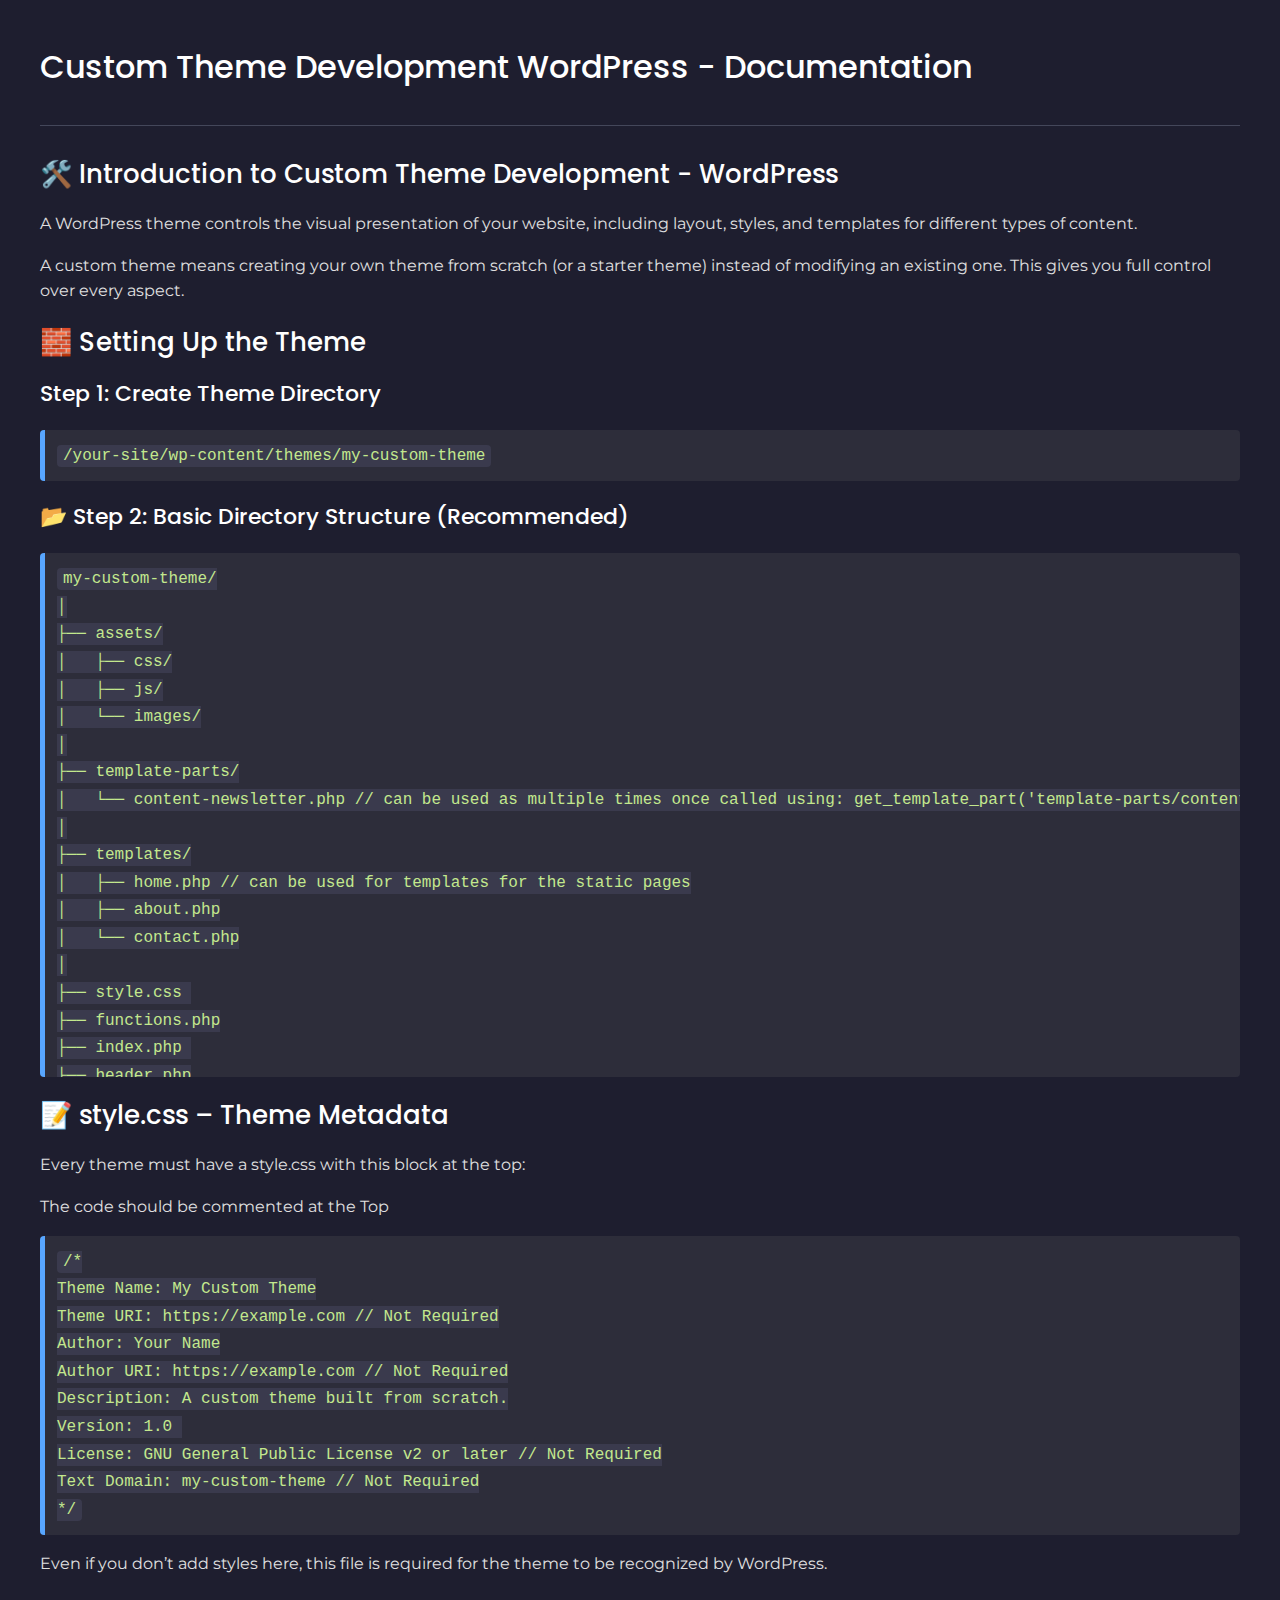
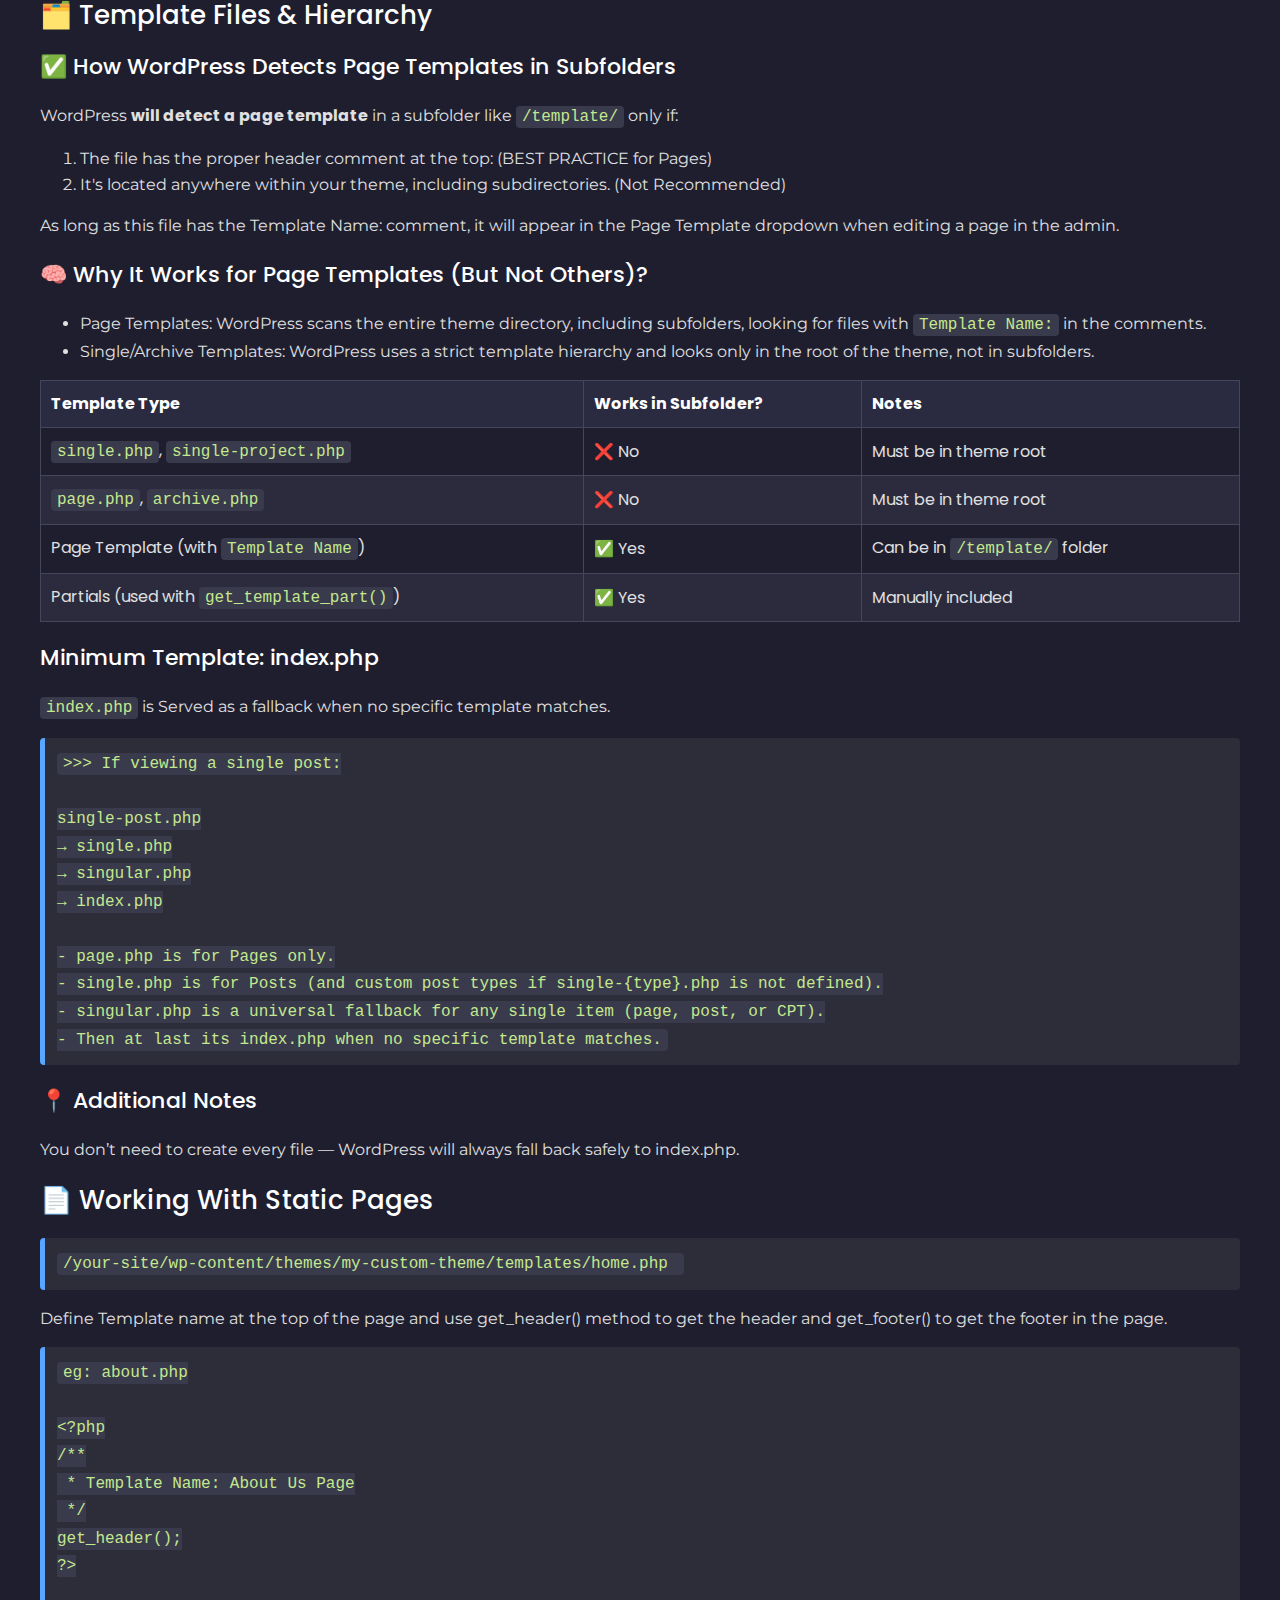
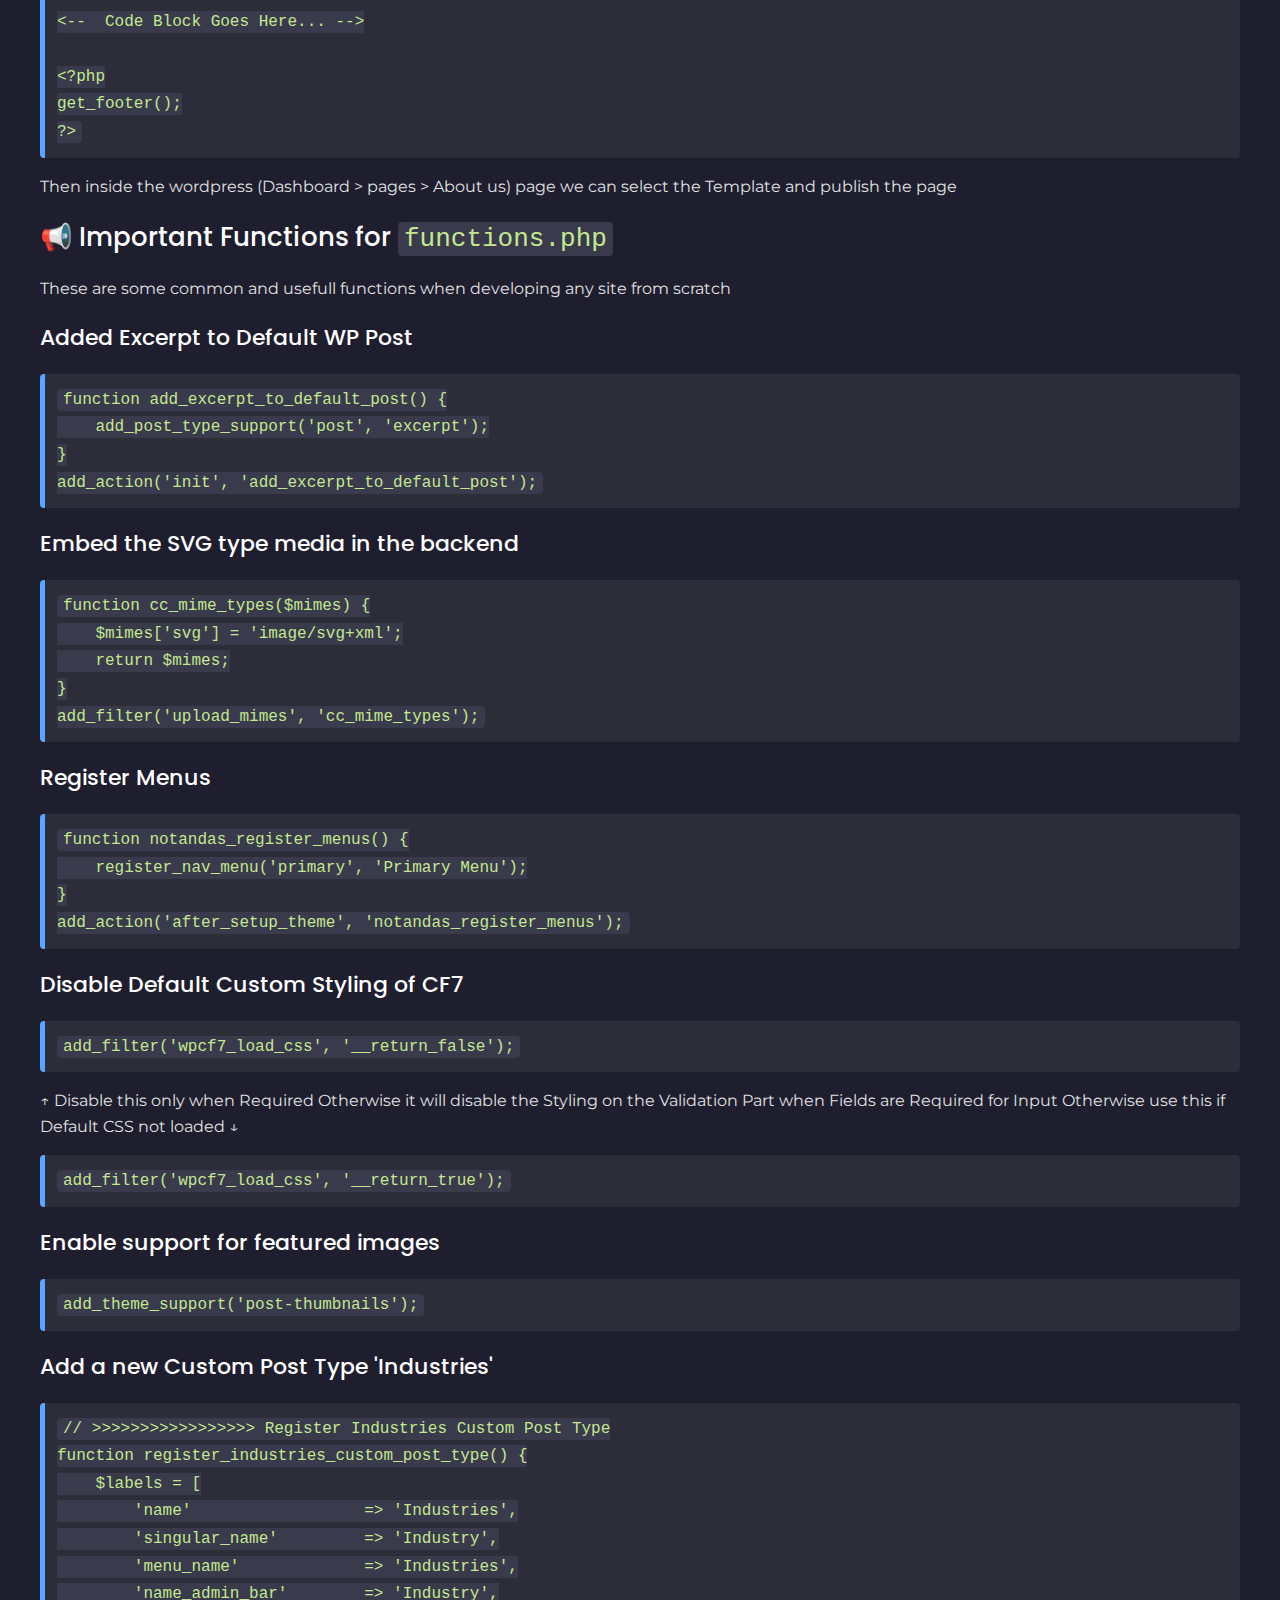
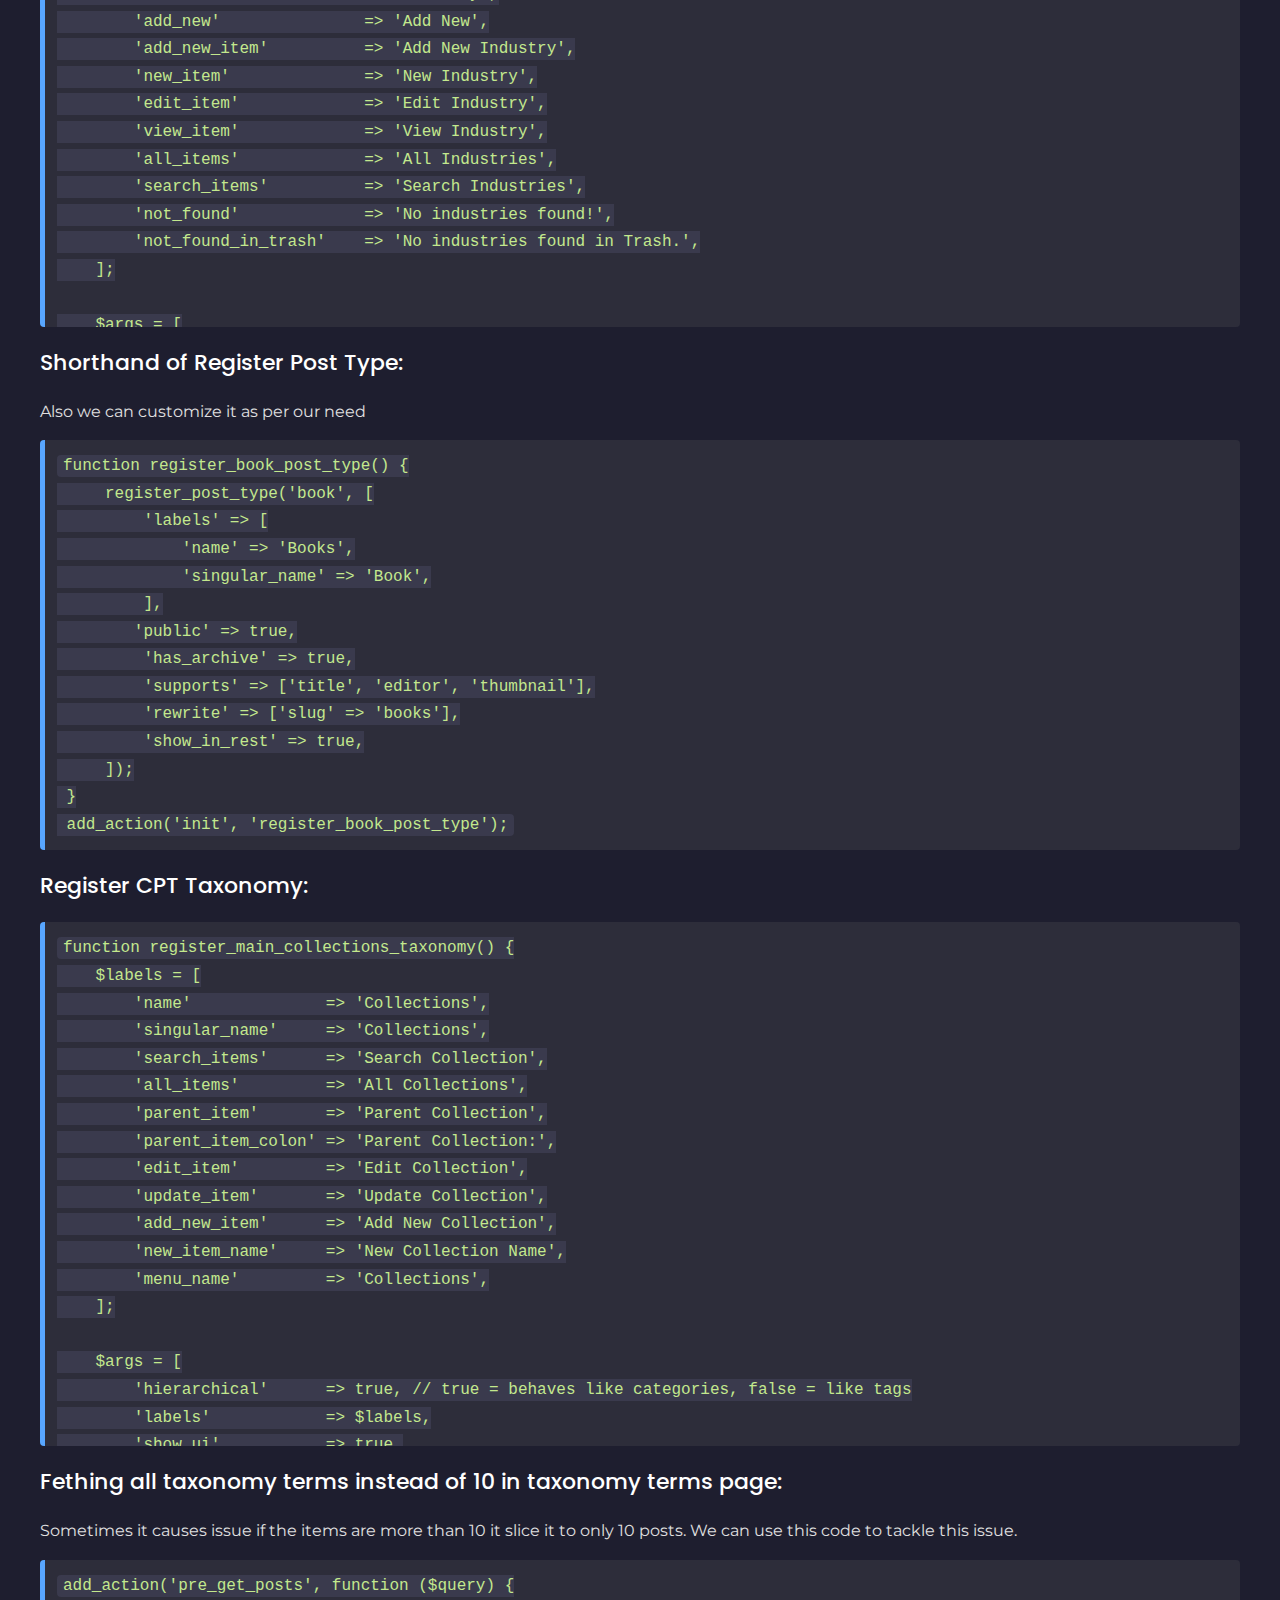
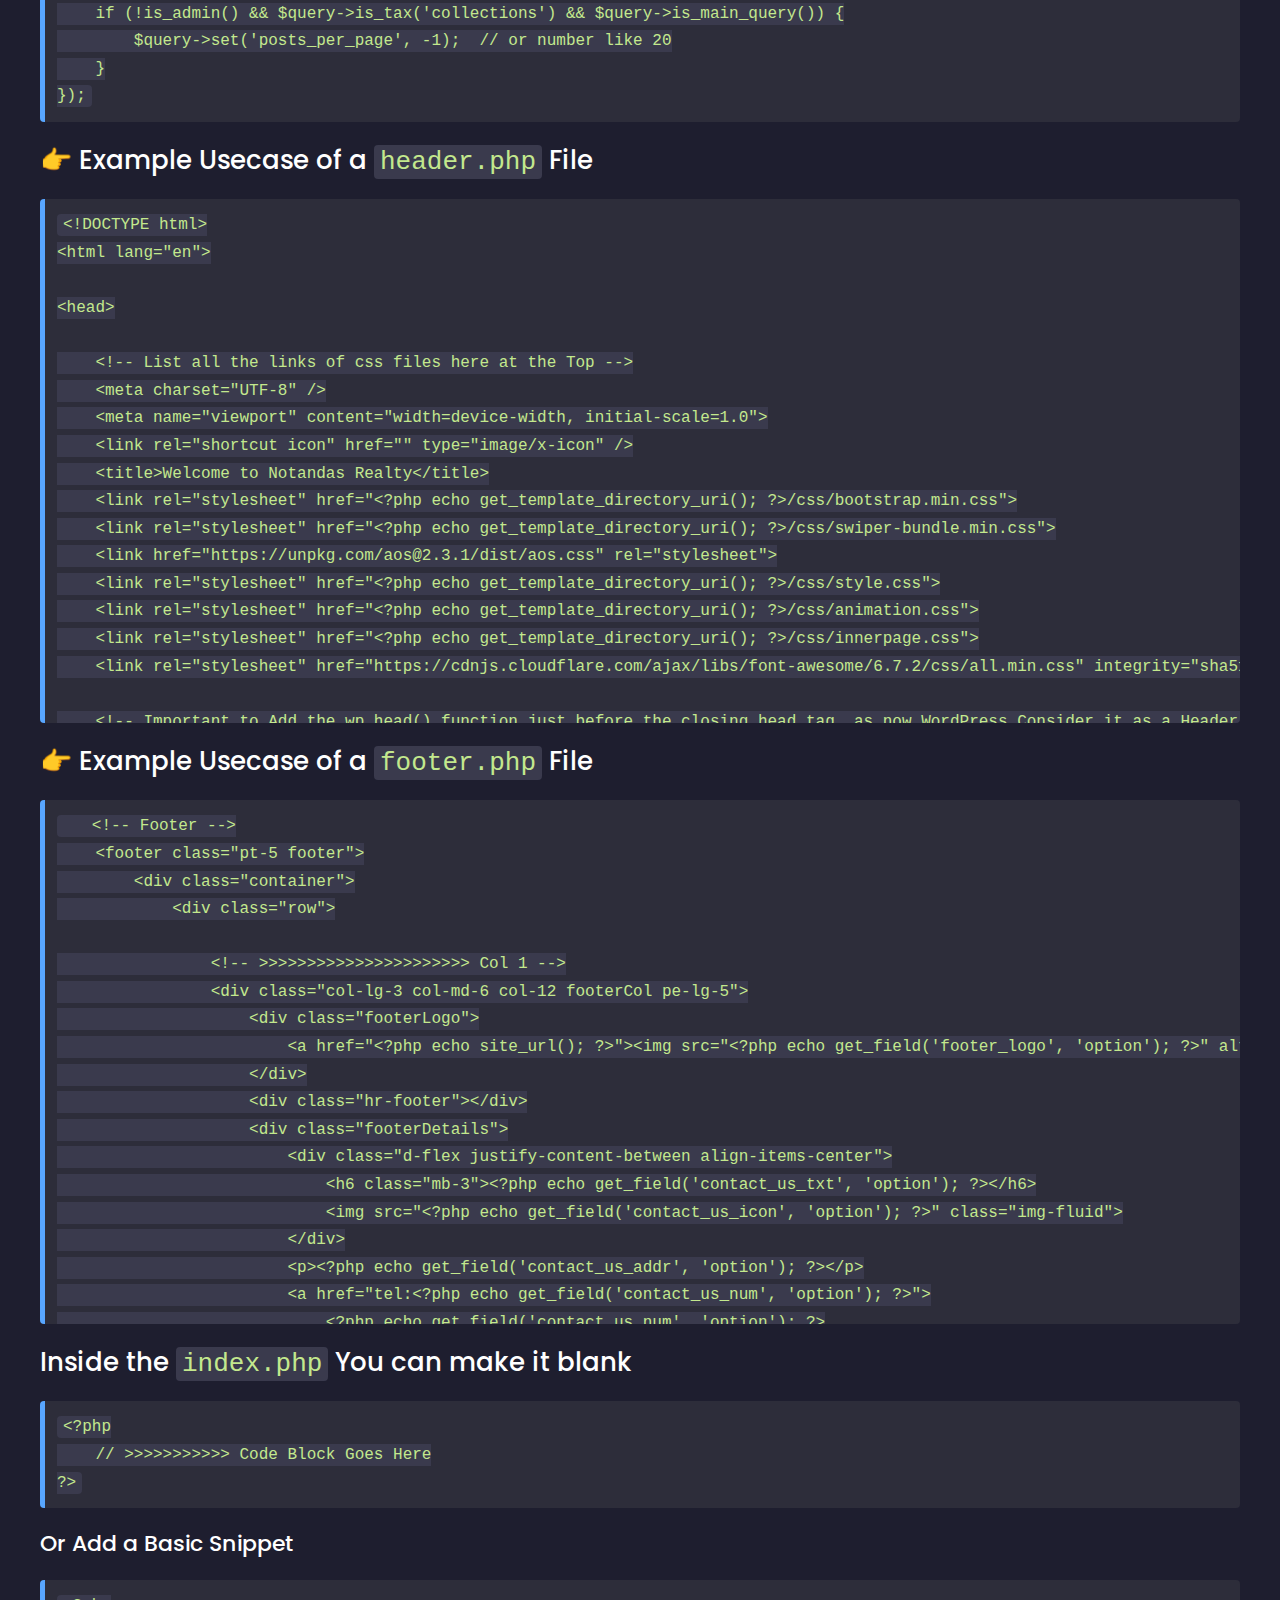
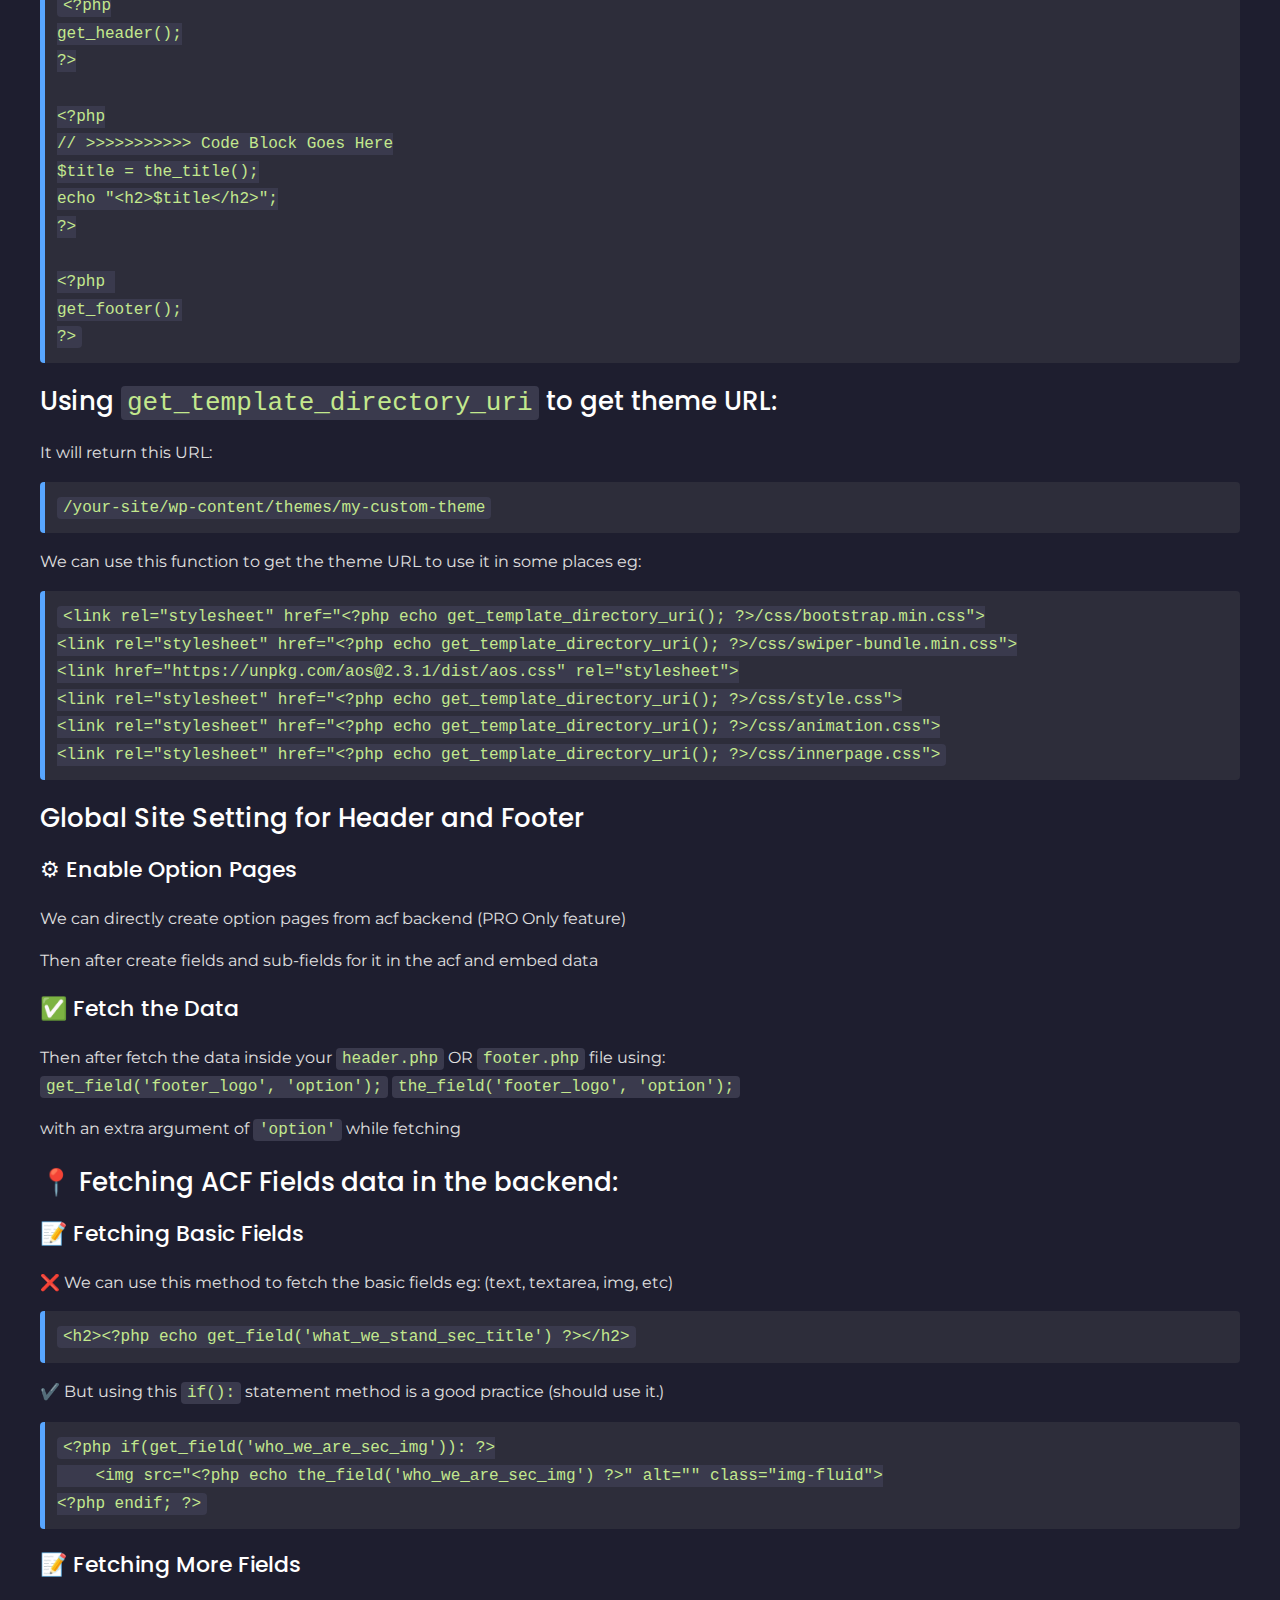
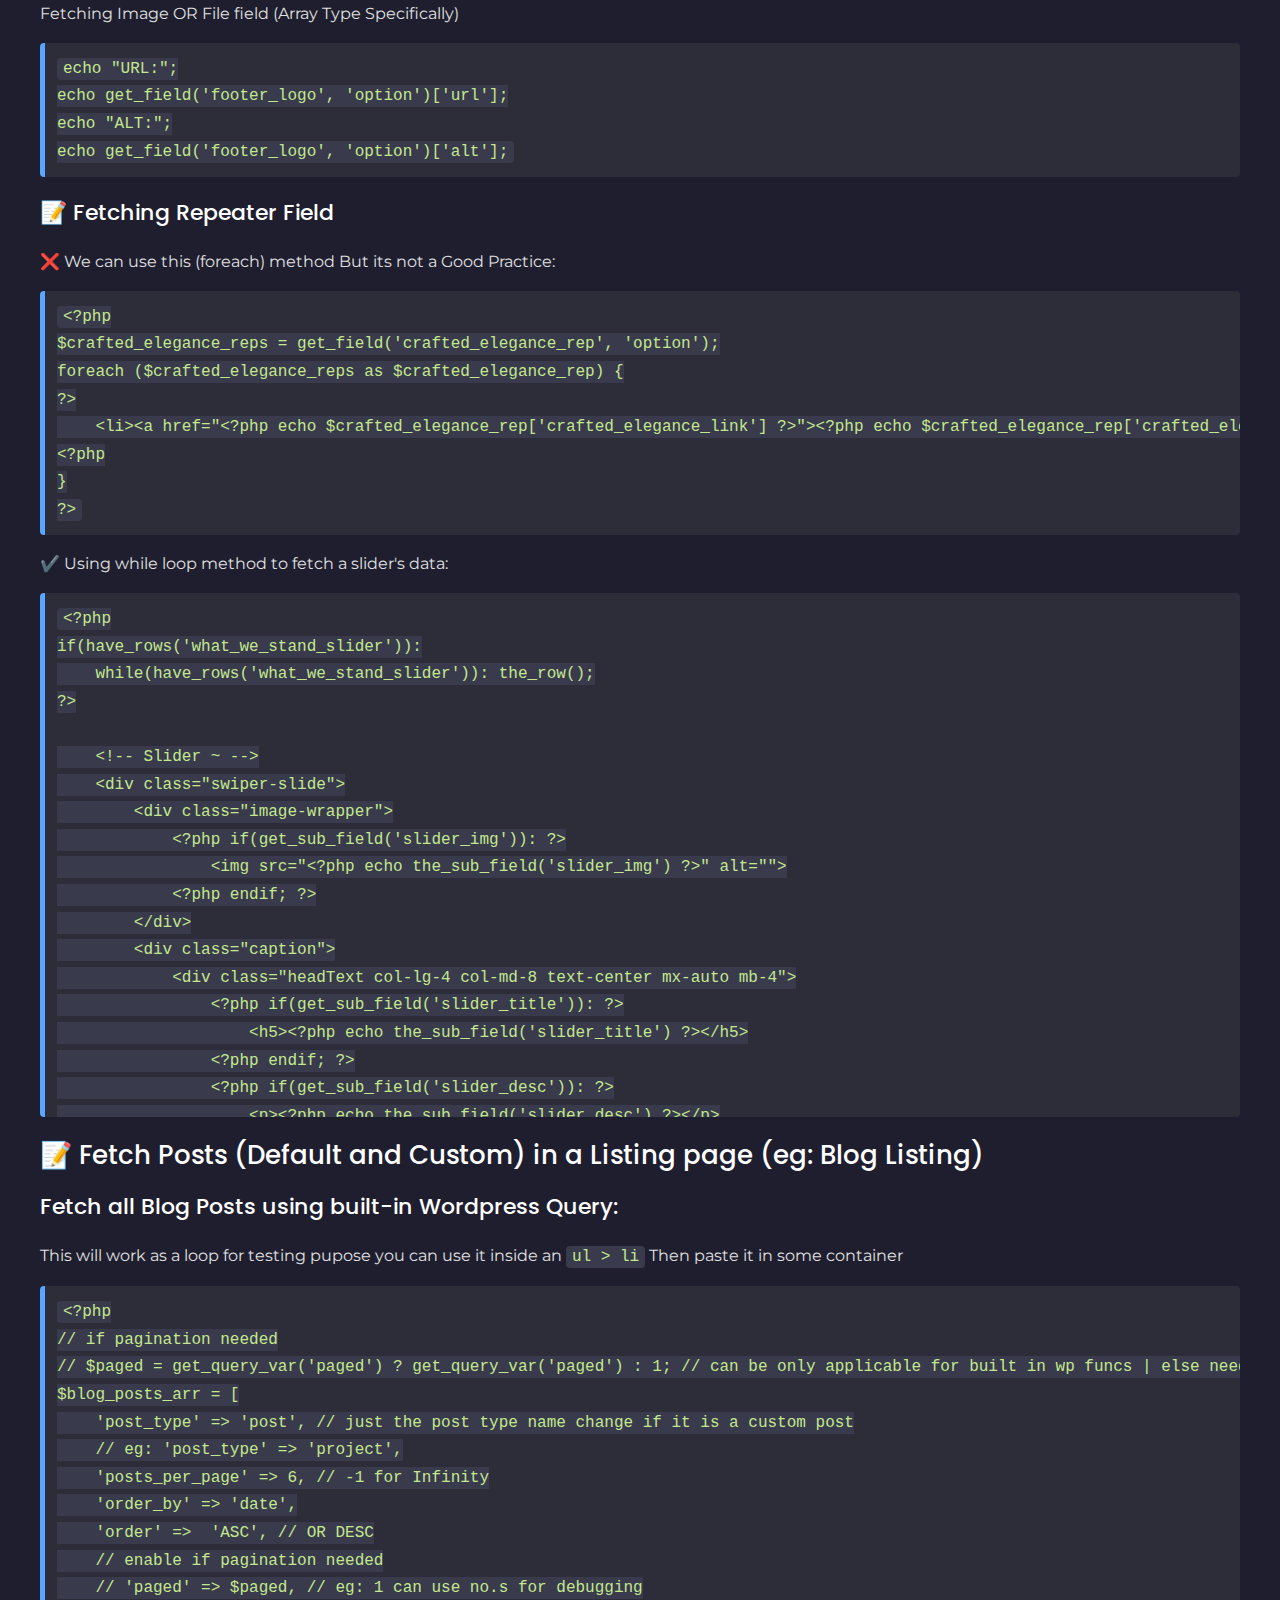
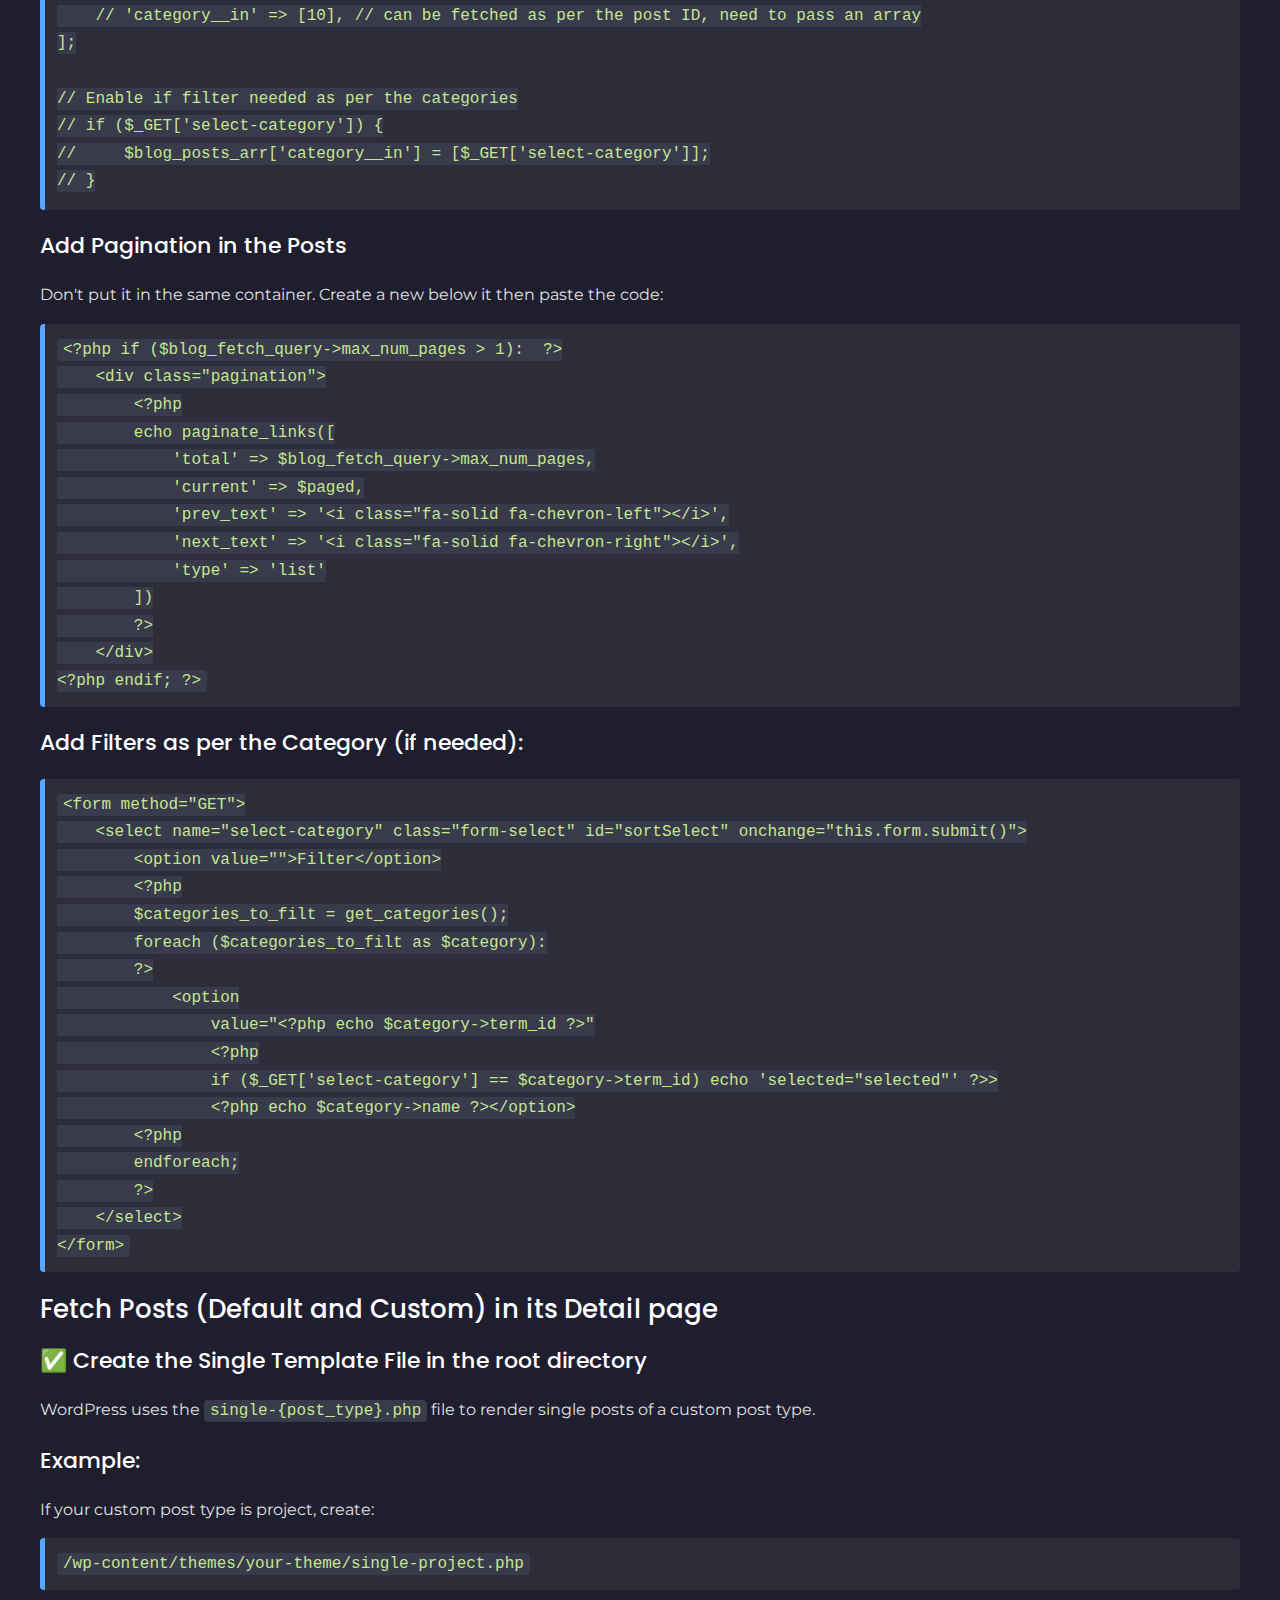
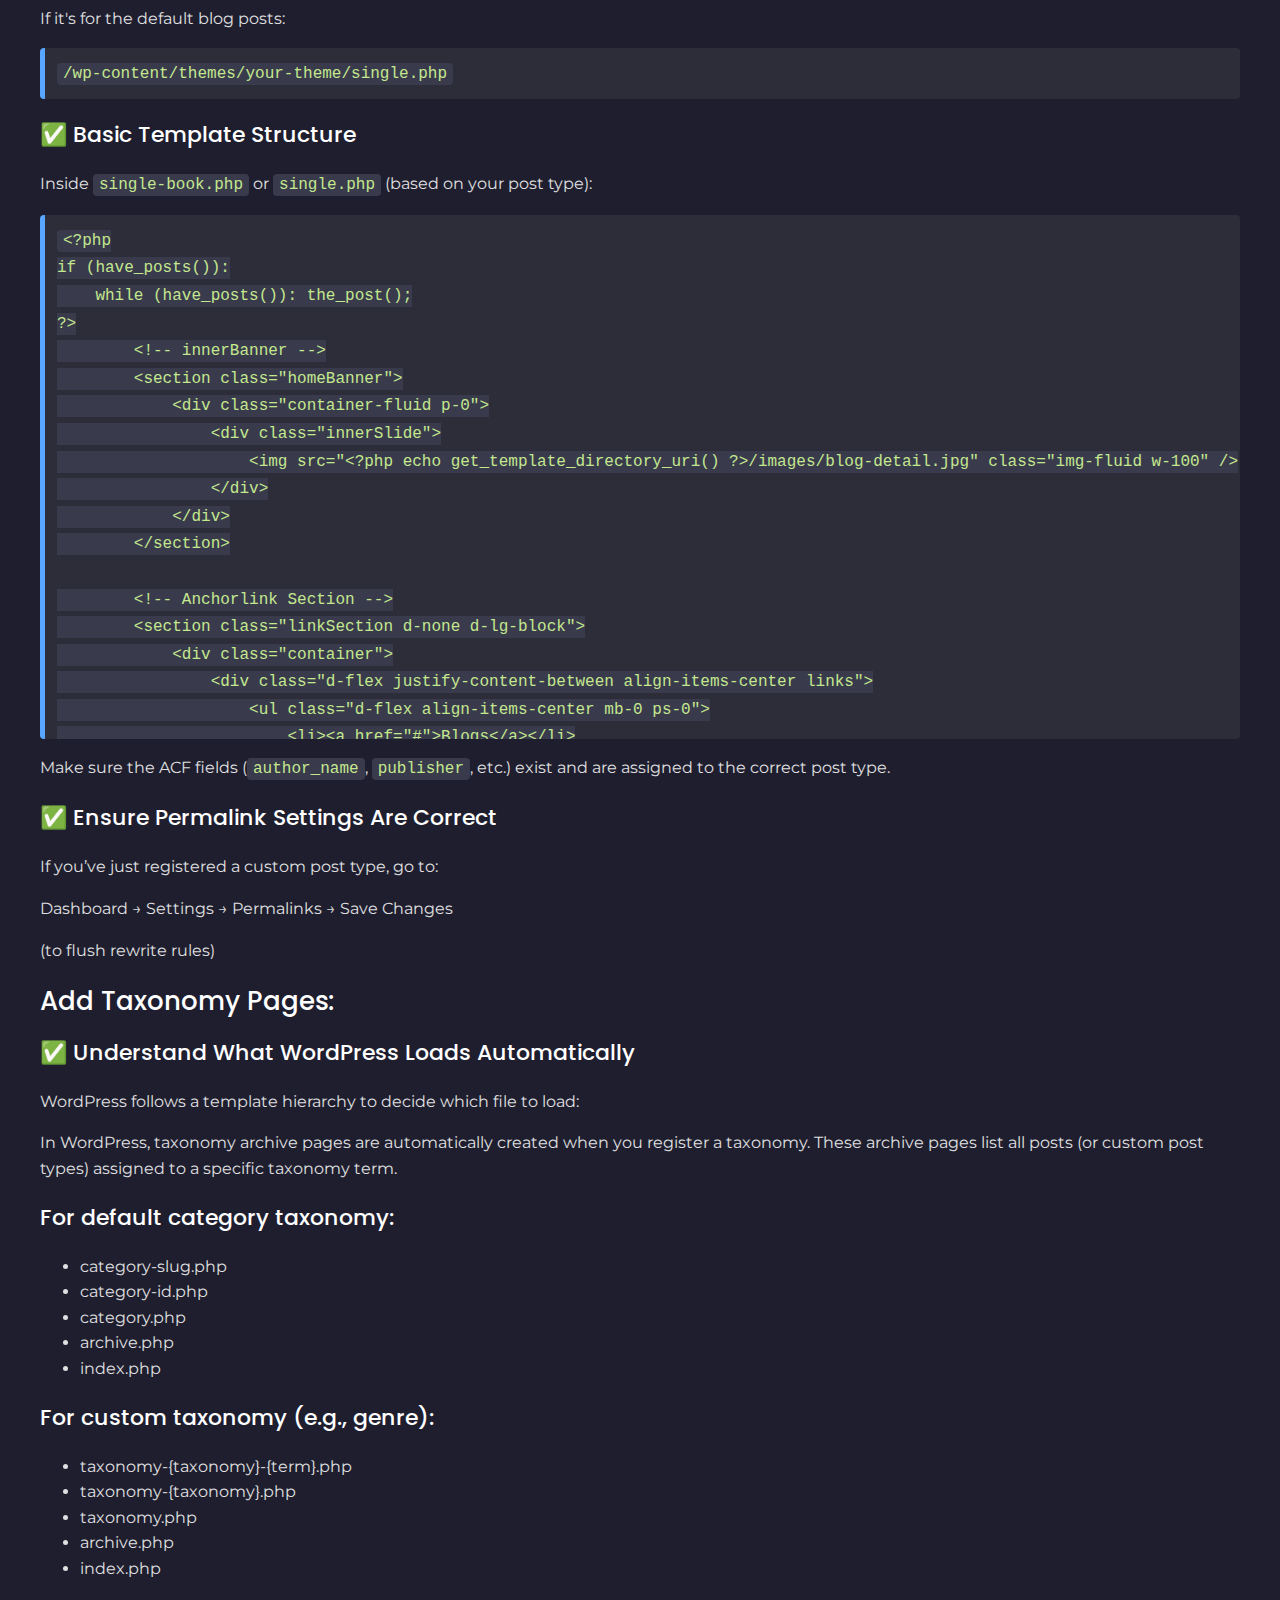
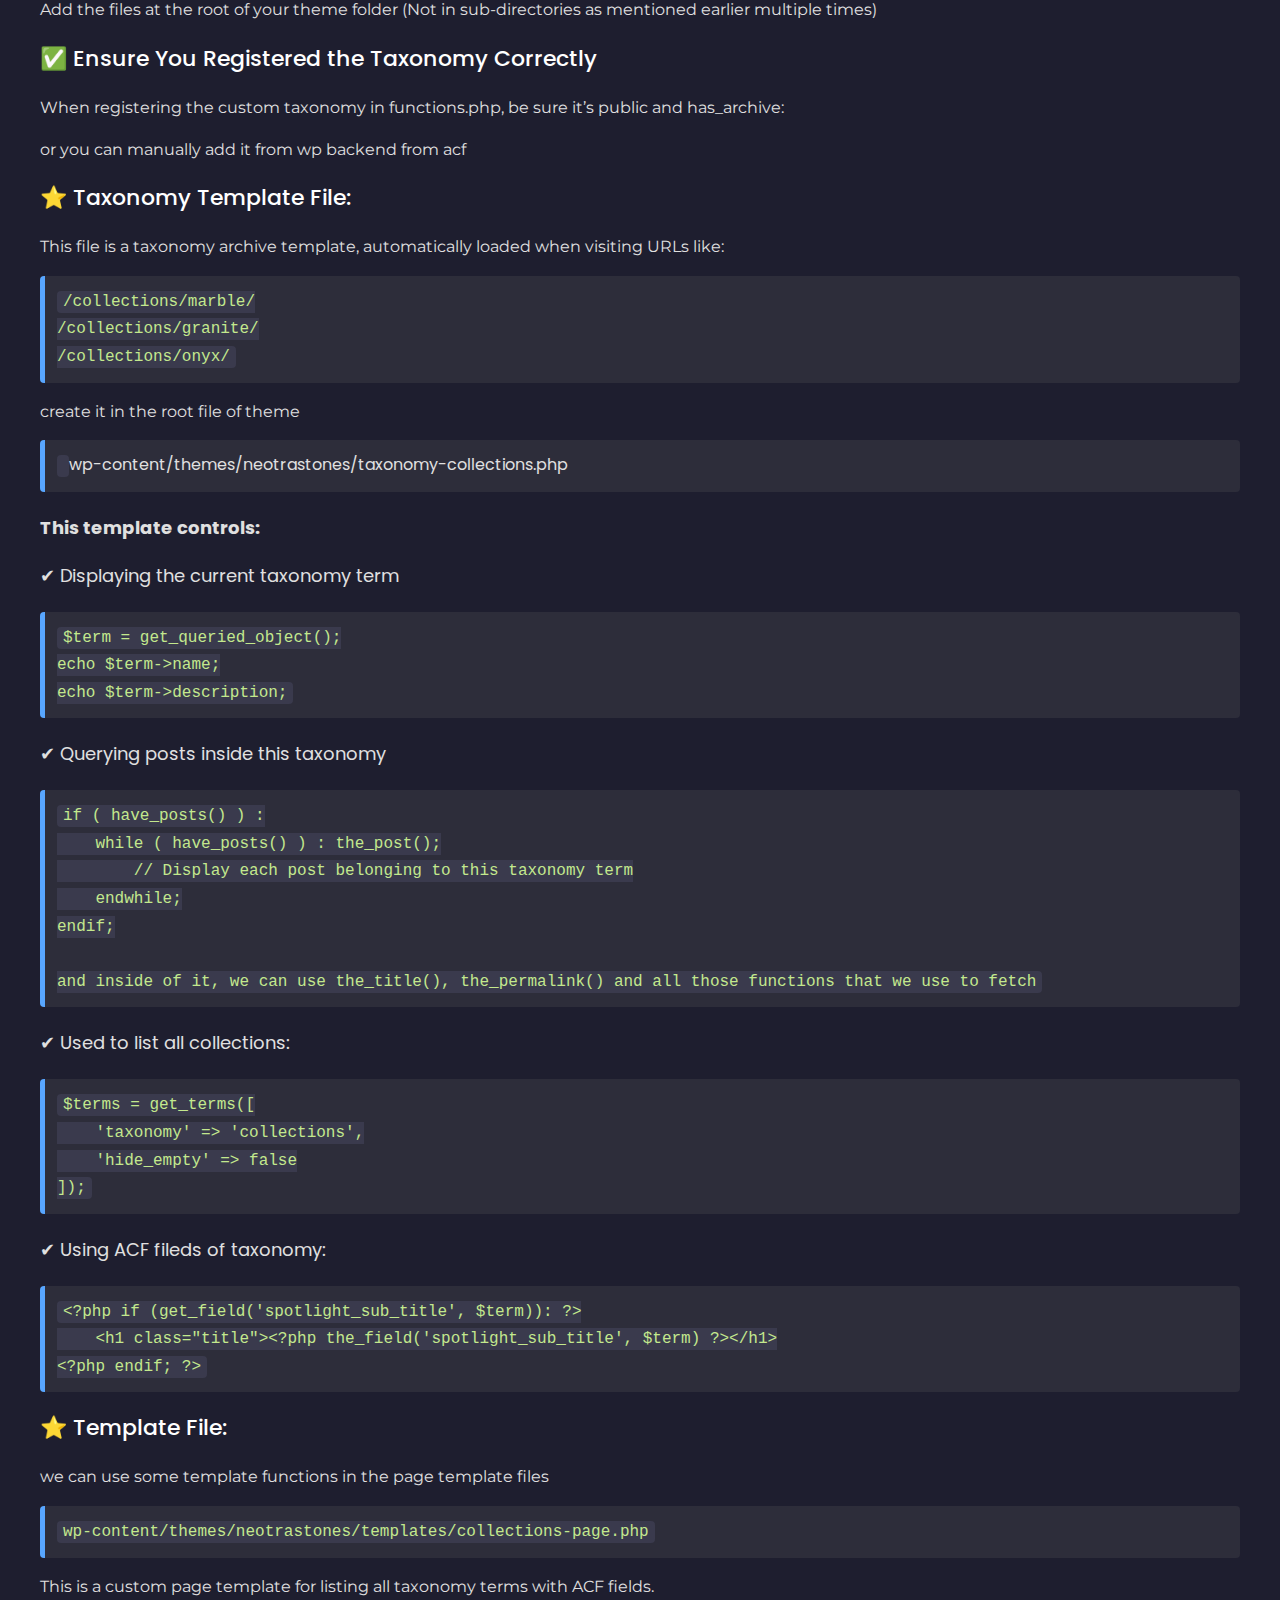
<file: index.html>
<!DOCTYPE html>
<html lang="en">

<head>
    <meta charset="UTF-8">
    <title>Custom Theme Development WordPress - Documentation</title>
    <link rel="stylesheet" href="https://cdnjs.cloudflare.com/ajax/libs/font-awesome/6.7.2/css/all.min.css"
        integrity="sha512-Evv84Mr4kqVGRNSgIGL/F/aIDqQb7xQ2vcrdIwxfjThSH8CSR7PBEakCr51Ck+w+/U6swU2Im1vVX0SVk9ABhg=="
        crossorigin="anonymous" referrerpolicy="no-referrer" />
    <link rel="stylesheet" href="style.css">
    <link rel="website icon" href="./assets/favicon.webp"  >
    <link rel="stylesheet" href="https://cdn.jsdelivr.net/npm/@fancyapps/ui/dist/fancybox.css" />
</head>

<body>
    <button class="scrollToTopBtn "><i class="fa-solid fa-chevron-up"></i></button>
    <h1>Custom Theme Development WordPress - Documentation</h1>
    <hr>

    <h2>🛠️ Introduction to Custom Theme Development - WordPress</h2>
    <p>A WordPress theme controls the visual presentation of your website, including layout, styles, and templates for
        different types of content.</p>

    <p>A custom theme means creating your own theme from scratch (or a starter theme) instead of modifying an existing
        one. This gives you full control over every aspect.</p>


    <h2>🧱 Setting Up the Theme</h2>

    <h3>Step 1: Create Theme Directory</h3>


    <div class="code_wrapper">
        <pre><code>/your-site/wp-content/themes/my-custom-theme</code></pre>
    </div>

    <h3>📂 Step 2: Basic Directory Structure (Recommended)</h3>


    <div class="code_wrapper">

        <pre><code>my-custom-theme/
│
├── assets/
│   ├── css/
│   ├── js/
│   └── images/
│
├── template-parts/
│   └── content-newsletter.php // can be used as multiple times once called using: get_template_part('template-parts/content', 'newsletter_temp');
│
├── templates/
│   ├── home.php // can be used for templates for the static pages
│   ├── about.php
│   └── contact.php
│
├── style.css 
├── functions.php
├── index.php 
├── header.php
├── footer.php
├── single.php // default blog (post) type - Detail page
├── single-project.php // custom post type - Detail page
├── page.php // fallback for static pages
├── 404.php 
├── search.php
├── taxonomy-project-category-all.php // for taxonomy detail page
├── taxonomy-project-category-commercial.php
├── screenshot.png // for Theme Thumbnail image in WP Dashboard</code></pre>
    </div>



    <h2>📝 style.css – Theme Metadata</h2>

    <p>Every theme must have a style.css with this block at the top:</p>
    <p>The code should be commented at the Top</p>

    <div class="code_wrapper">
        <pre><code>/*
Theme Name: My Custom Theme
Theme URI: https://example.com // Not Required
Author: Your Name
Author URI: https://example.com // Not Required
Description: A custom theme built from scratch.
Version: 1.0 
License: GNU General Public License v2 or later // Not Required
Text Domain: my-custom-theme // Not Required
*/</code></pre>
    </div>

    <p>Even if you don’t add styles here, this file is required for the theme to be recognized by WordPress.</p>


    <h2>🗂️ Template Files & Hierarchy</h2>

    <h3>✅ How WordPress Detects Page Templates in Subfolders</h3>

    <p>WordPress <b>will detect a page template</b> in a subfolder like <code>/template/</code> only if:</p>


    <ol>
        <li>The file has the proper header comment at the top: (BEST PRACTICE for Pages)</li>
        <li>It's located anywhere within your theme, including subdirectories. (Not Recommended)</li>
    </ol>
    <p>As long as this file has the Template Name: comment, it will appear in the Page Template dropdown when editing a
        page in the admin.</p>


    <h3>🧠 Why It Works for Page Templates (But Not Others)?</h3>

    <ul>
        <li>Page Templates: WordPress scans the entire theme directory, including subfolders, looking for files with
            <code>Template Name:</code> in the comments.
        </li>
        <li>Single/Archive Templates: WordPress uses a strict template hierarchy and looks only in the root of the
            theme, not in subfolders.</li>
    </ul>


    <table>
        <thead>
            <tr>
                <th>Template Type</th>
                <th>Works in Subfolder?</th>
                <th>Notes</th>
            </tr>
        </thead>
        <tbody>
            <tr>
                <td><code>single.php</code>, <code>single-project.php</code></td>
                <td>❌ No</td>
                <td>Must be in theme root</td>
            </tr>
            <tr>
                <td><code>page.php</code>, <code>archive.php</code></td>
                <td>❌ No</td>
                <td>Must be in theme root</td>
            </tr>
            <tr>
                <td>Page Template (with <code>Template Name</code>)</td>
                <td>✅ Yes</td>
                <td>Can be in <code>/template/</code> folder</td>
            </tr>
            <tr>
                <td>Partials (used with <code>get_template_part()</code>)</td>
                <td>✅ Yes</td>
                <td>Manually included</td>
            </tr>
        </tbody>
    </table>



    <h3>Minimum Template: index.php</h3>


    <p><code>index.php</code> is Served as a fallback when no specific template matches.</p>

    <div class="code_wrapper">
        <pre><code>>>> If viewing a single post:

single-post.php
→ single.php
→ singular.php
→ index.php

- page.php is for Pages only.
- single.php is for Posts (and custom post types if single-{type}.php is not defined).
- singular.php is a universal fallback for any single item (page, post, or CPT).
- Then at last its index.php when no specific template matches.</code></pre>
    </div>


    <h3>📍 Additional Notes</h3>
    <p>You don’t need to create every file — WordPress will always fall back safely to index.php.</p>


    <h2>📄 Working With Static Pages</h2>

    <div class="code_wrapper">
        <pre><code>/your-site/wp-content/themes/my-custom-theme/templates/home.php </code></pre>
    </div>

    <p>Define Template name at the top of the page and use get_header() method to get the header and get_footer() to get
        the footer in the page.</p>

    <div class="code_wrapper">
        <pre><code>eg: about.php

&lt;?php
/**
 * Template Name: About Us Page
 */
get_header();
?&gt;

&lt;--  Code Block Goes Here... --&gt;

&lt;?php
get_footer();
?&gt;</code></pre>
    </div>

    <p>Then inside the wordpress (Dashboard > pages > About us) page we can select the Template and publish the page</p>


    <h2>📢 Important Functions for <code>functions.php</code></h2>

    <p>These are some common and usefull functions when developing any site from scratch</p>

    <h3>Added Excerpt to Default WP Post</h3>
    <div class="code_wrapper">
        <pre><code>function add_excerpt_to_default_post() {
    add_post_type_support('post', 'excerpt');
}
add_action('init', 'add_excerpt_to_default_post');</code></pre>
    </div>

    <h3>Embed the SVG type media in the backend</h3>

    <div class="code_wrapper">
        <pre><code>function cc_mime_types($mimes) {
    $mimes['svg'] = 'image/svg+xml';
    return $mimes;
}
add_filter('upload_mimes', 'cc_mime_types');</code></pre>
    </div>


    <h3>Register Menus</h3>
    <div class="code_wrapper">
        <pre><code>function notandas_register_menus() {
    register_nav_menu('primary', 'Primary Menu');
}
add_action('after_setup_theme', 'notandas_register_menus');</code></pre>
    </div>

    <h3>Disable Default Custom Styling of CF7</h3>
    <div class="code_wrapper">
        <pre><code>add_filter('wpcf7_load_css', '__return_false');</code></pre>
    </div>

    <p>&uarr; Disable this only when Required Otherwise it will disable the Styling on the Validation Part when Fields
        are Required for Input Otherwise use this if Default CSS not loaded &darr;</p>
    <div class="code_wrapper">
        <pre><code>add_filter('wpcf7_load_css', '__return_true');</code></pre>
    </div>

    <h3>Enable support for featured images</h3>
    <div class="code_wrapper">
        <pre><code>add_theme_support('post-thumbnails');</code></pre>
    </div>


    <h3>Add a new Custom Post Type 'Industries'</h3>
    <div class="code_wrapper">
        <pre><code>// >>>>>>>>>>>>>>>>> Register Industries Custom Post Type
function register_industries_custom_post_type() {
    $labels = [
        'name'                  => 'Industries',
        'singular_name'         => 'Industry',
        'menu_name'             => 'Industries',
        'name_admin_bar'        => 'Industry',
        'add_new'               => 'Add New',
        'add_new_item'          => 'Add New Industry',
        'new_item'              => 'New Industry',
        'edit_item'             => 'Edit Industry',
        'view_item'             => 'View Industry',
        'all_items'             => 'All Industries',
        'search_items'          => 'Search Industries',
        'not_found'             => 'No industries found!',
        'not_found_in_trash'    => 'No industries found in Trash.',
    ];

    $args = [
        'labels'             => $labels,
        'public'             => true,
        'has_archive'        => 'all-industries', // ✅ Archive uses a non-conflicting slug
        'rewrite'            => ['slug' => 'industries'], // ✅ Single post URL is /industries/post-name
        'show_in_rest'       => true,
        'supports'           => ['title', 'editor', 'thumbnail', 'excerpt', 'custom-fields'],
        'menu_position'      => 5,
        'menu_icon'          => 'dashicons-portfolio',
        // 'taxonomies'      => ['category'], // Uncomment if needed
    ];

    register_post_type('industries', $args);
}
add_action('init', 'register_industries_custom_post_type');</code></pre>
    </div>




    <h3>Shorthand of Register Post Type:</h3>
    <p>Also we can customize it as per our need</p>
    <div class="code_wrapper">
        <pre><code>function register_book_post_type() {
     register_post_type('book', [
         'labels' =&gt; [
             'name' =&gt; 'Books',
             'singular_name' =&gt; 'Book',
         ],
        'public' =&gt; true,
         'has_archive' =&gt; true,
         'supports' =&gt; ['title', 'editor', 'thumbnail'],
         'rewrite' =&gt; ['slug' =&gt; 'books'],
         'show_in_rest' =&gt; true,
     ]);
 }
 add_action('init', 'register_book_post_type');</code></pre>
    </div>


    <h3>Register CPT Taxonomy:</h3>
    <div class="code_wrapper">
        <pre><code>function register_main_collections_taxonomy() {
    $labels = [
        'name'              =&gt; 'Collections',
        'singular_name'     =&gt; 'Collections',
        'search_items'      =&gt; 'Search Collection',
        'all_items'         =&gt; 'All Collections',
        'parent_item'       =&gt; 'Parent Collection',
        'parent_item_colon' =&gt; 'Parent Collection:',
        'edit_item'         =&gt; 'Edit Collection',
        'update_item'       =&gt; 'Update Collection',
        'add_new_item'      =&gt; 'Add New Collection',
        'new_item_name'     =&gt; 'New Collection Name',
        'menu_name'         =&gt; 'Collections',
    ];

    $args = [
        'hierarchical'      =&gt; true, // true = behaves like categories, false = like tags
        'labels'            =&gt; $labels,
        'show_ui'           =&gt; true,
        'show_admin_column' =&gt; true,
        'query_var'         =&gt; true,
        // 'rewrite'           =&gt; ['slug' =&gt; 'collection-category'],
        'rewrite'           =&gt; ['slug' =&gt; 'collections'],
        'show_in_rest'      =&gt; true,
    ];
    register_taxonomy('collections', ['products'], $args);
}
add_action('init', 'register_main_collections_taxonomy');</code></pre>
    </div>



    <h3>Fething all taxonomy terms instead of 10 in taxonomy terms page:</h3>
    <p>Sometimes it causes issue if the items are more than 10 it slice it to only 10 posts. We can use this code to
        tackle this issue.</p>
    <div class="code_wrapper">
        <pre><code>add_action('pre_get_posts', function ($query) {
    if (!is_admin() && $query->is_tax('collections') && $query->is_main_query()) {
        $query->set('posts_per_page', -1);  // or number like 20
    }
});</code></pre>
    </div>









    <h2>👉 Example Usecase of a <code>header.php</code> File</h2>


    <div class="code_wrapper">
        <pre><code>&lt;!DOCTYPE html&gt;
&lt;html lang="en"&gt;

&lt;head&gt;

    &lt;!-- List all the links of css files here at the Top --&gt;
    &lt;meta charset="UTF-8" /&gt;
    &lt;meta name="viewport" content="width=device-width, initial-scale=1.0"&gt;
    &lt;link rel="shortcut icon" href="" type="image/x-icon" /&gt;
    &lt;title&gt;Welcome to Notandas Realty&lt;/title&gt;
    &lt;link rel="stylesheet" href="&lt;?php echo get_template_directory_uri(); ?&gt;/css/bootstrap.min.css"&gt;
    &lt;link rel="stylesheet" href="&lt;?php echo get_template_directory_uri(); ?&gt;/css/swiper-bundle.min.css"&gt;
    &lt;link href="https://unpkg.com/aos@2.3.1/dist/aos.css" rel="stylesheet"&gt;
    &lt;link rel="stylesheet" href="&lt;?php echo get_template_directory_uri(); ?&gt;/css/style.css"&gt;
    &lt;link rel="stylesheet" href="&lt;?php echo get_template_directory_uri(); ?&gt;/css/animation.css"&gt;
    &lt;link rel="stylesheet" href="&lt;?php echo get_template_directory_uri(); ?&gt;/css/innerpage.css"&gt;
    &lt;link rel="stylesheet" href="https://cdnjs.cloudflare.com/ajax/libs/font-awesome/6.7.2/css/all.min.css" integrity="sha512-Evv84Mr4kqVGRNSgIGL/F/aIDqQb7xQ2vcrdIwxfjThSH8CSR7PBEakCr51Ck+w+/U6swU2Im1vVX0SVk9ABhg==" crossorigin="anonymous" referrerpolicy="no-referrer" /&gt;

    &lt;!-- Important to Add the wp_head() function just before the closing head tag, as now WordPress Consider it as a Header (Otherwise it will create complications on CF7 Form Submission on AJAX Loader) --&gt;
    <mark>&lt;?php wp_head(); ?&gt;</mark>
&lt;/head&gt;

&lt;body&gt;
    &lt;!-- Header with Hamburger Button --&gt;
    &lt;header&gt;
        &lt;nav class="navbar bg-transparent mx-3 my-2 "&gt;
            &lt;div class="container-fluid"&gt;
                &lt;!-- &gt;&gt;&gt;&gt;&gt;&gt;&gt;&gt;&gt; Search Icon --&gt;
                &lt;div class="search_icon_header"&gt;
                    &lt;a href="#" class="main_search_icon"&gt;
                        &lt;i class="fas fa-search"&gt;&lt;/i&gt;
                    &lt;/a&gt;
                &lt;/div&gt;

                &lt;!-- Calling the default search form (if not created a searchform.php in your theme) --&gt;
                &lt;div class="search_form_cont hide "&gt;
                    &lt;?php get_search_form() ?&gt;
                &lt;/div&gt;

                &lt;a class="logo" href="&lt;?php echo site_url(); ?&gt;"&gt;
                    &lt;img src="&lt;?php echo get_template_directory_uri() ?&gt;/images/notandasLogo.svg" class="img-fluid" /&gt;
                &lt;/a&gt;
                &lt;button class="navbar-toggler menu-btn ms-auto" type="button" data-bs-toggle="offcanvas" data-bs-target="#offcanvasNavbar" aria-controls="offcanvasNavbar"&gt;
                &lt;/button&gt;
                &lt;div class="offcanvas offcanvas-end custom-offcanvas" tabindex="-1" id="offcanvasNavbar" aria-labelledby="offcanvasNavbarLabel"&gt;
                    &lt;div class="menu-panel"&gt;
                        &lt;div class="offcanvas-header border-0 position-absolute top-0 end-0 m-lg-3 m-1"&gt;
                            &lt;button type="button" class="btn-close ms-auto" data-bs-dismiss="offcanvas" aria-label="Close"&gt;&lt;/button&gt;
                        &lt;/div&gt;
                        &lt;div class="offcanvas-body p-lg-0 px-lg-5"&gt;

                            &lt;!-- Using wp_nav_menu function to call the menu from the wp dashboard --&gt;
                            &lt;?php
                            wp_nav_menu([
                                'theme_location' =&gt; 'primary',
                                'depth' =&gt; 2,
                                'container' =&gt; false,
                                'menu_class' =&gt; 'navbar-nav menu-list main_menu',
                            ]);
                            ?&gt;
                        &lt;/div&gt;

                        &lt;div class="flex-grow-1"&gt;&lt;/div&gt;
                    &lt;/div&gt;
                &lt;/div&gt;
            &lt;/div&gt;
        &lt;/nav&gt;
    &lt;/header&gt;</code></pre>
    </div>



    <h2>👉 Example Usecase of a <code>footer.php</code> File</h2>

    <div class="code_wrapper">
        <pre><code>   &lt;!-- Footer --&gt;
    &lt;footer class="pt-5 footer"&gt;
        &lt;div class="container"&gt;
            &lt;div class="row"&gt;

                &lt;!-- &gt;&gt;&gt;&gt;&gt;&gt;&gt;&gt;&gt;&gt;&gt;&gt;&gt;&gt;&gt;&gt;&gt;&gt;&gt;&gt;&gt;&gt; Col 1 --&gt;
                &lt;div class="col-lg-3 col-md-6 col-12 footerCol pe-lg-5"&gt;
                    &lt;div class="footerLogo"&gt;
                        &lt;a href="&lt;?php echo site_url(); ?&gt;"&gt;&lt;img src="&lt;?php echo get_field('footer_logo', 'option'); ?&gt;" alt="" class="img-fluid"&gt;&lt;/a&gt;
                    &lt;/div&gt;
                    &lt;div class="hr-footer"&gt;&lt;/div&gt;
                    &lt;div class="footerDetails"&gt;
                        &lt;div class="d-flex justify-content-between align-items-center"&gt;
                            &lt;h6 class="mb-3"&gt;&lt;?php echo get_field('contact_us_txt', 'option'); ?&gt;&lt;/h6&gt;
                            &lt;img src="&lt;?php echo get_field('contact_us_icon', 'option'); ?&gt;" class="img-fluid"&gt;
                        &lt;/div&gt;
                        &lt;p&gt;&lt;?php echo get_field('contact_us_addr', 'option'); ?&gt;&lt;/p&gt;
                        &lt;a href="tel:&lt;?php echo get_field('contact_us_num', 'option'); ?&gt;"&gt;
                            &lt;?php echo get_field('contact_us_num', 'option'); ?&gt;
                        &lt;/a&gt;
                        &lt;a href="mailto:&lt;?php echo get_field('contact_us_email', 'option'); ?&gt;"&gt;
                            &lt;p&gt;&lt;?php echo get_field('contact_us_email', 'option'); ?&gt;&lt;/p&gt;
                        &lt;/a&gt;
                    &lt;/div&gt;
                    &lt;div class="mt-3"&gt;
                        &lt;ul class="d-flex socialIcons"&gt;

                            &lt;?php
                            $contact_us_social_icons = get_field('contact_us_social_icons', 'option');
                            foreach ($contact_us_social_icons as $contact_us_social_icon) {
                            ?&gt;
                                &lt;li&gt;&lt;a href="&lt;?php echo $contact_us_social_icon['cont_us_link'] ?&gt;"&gt;&lt;img src="&lt;?php echo $contact_us_social_icon['cont_us_icon'] ?&gt;"&gt;&lt;/a&gt;&lt;/li&gt;
                            &lt;?php
                            }
                            ?&gt;

                        &lt;/ul&gt;

                    &lt;/div&gt;
                &lt;/div&gt;

                &lt;!-- &gt;&gt;&gt;&gt;&gt;&gt;&gt;&gt;&gt;&gt;&gt;&gt;&gt;&gt;&gt;&gt;&gt;&gt;&gt;&gt;&gt;&gt; Col 2 --&gt;
                &lt;div class="col-lg-4 col-md-6 col-12 footerCol ps-lg-5"&gt;

                    &lt;?php
                    $quick_links = get_field('quick_links', 'option');

                    foreach ($quick_links as $quick_link) {
                    ?&gt;
                        &lt;h5 class="mb-4"&gt;&lt;a href="&lt;?php echo $quick_link['ql_links'] ?&gt;"&gt;&lt;?php echo $quick_link['ql_text'] ?&gt;&lt;/a&gt;&lt;/h5&gt;
                    &lt;?php
                    }
                    ?&gt;

                &lt;/div&gt;


                &lt;!-- &gt;&gt;&gt;&gt;&gt;&gt;&gt;&gt;&gt;&gt;&gt;&gt;&gt;&gt;&gt;&gt;&gt;&gt;&gt;&gt;&gt;&gt; Col 3 --&gt;
                &lt;div class="col-lg-2 col-md-6 col-12 footerCol pe-lg-5"&gt;
                    &lt;h5 class="mb-3"&gt;&lt;?php echo get_field('crafted_elegance_title_text', 'option'); ?&gt;&lt;/h5&gt;
                    &lt;ul&gt;
                        &lt;?php
                        $crafted_elegance_reps = get_field('crafted_elegance_rep', 'option');
                        foreach ($crafted_elegance_reps as $crafted_elegance_rep) {
                        ?&gt;
                            &lt;li&gt;&lt;a href="&lt;?php echo $crafted_elegance_rep['crafted_elegance_link'] ?&gt;"&gt;&lt;?php echo $crafted_elegance_rep['crafted_elegance_txt'] ?&gt;&lt;/a&gt;&lt;/li&gt;
                        &lt;?php
                        }
                        ?&gt;
                    &lt;/ul&gt;
                &lt;/div&gt;

                &lt;!-- &gt;&gt;&gt;&gt;&gt;&gt;&gt;&gt;&gt;&gt;&gt;&gt;&gt;&gt;&gt;&gt;&gt;&gt;&gt;&gt;&gt;&gt; Col 4 --&gt;
                &lt;div class="col-lg-3 col-md-6 col-12 footerCol ps-lg-5"&gt;
                    &lt;h4 class="mb-3"&gt;&lt;?php echo get_field('lets_connect_txt', 'option') . "&lt;br&gt;" ?&gt;&lt;/h4&gt;

                    &lt;div class="contactForm"&gt;
                        &lt;?php echo do_shortcode('[contact-form-7 id="444f4e7" title="Contact form Footer"]') ?&gt;
                    &lt;/div&gt;

                &lt;/div&gt;
            &lt;/div&gt;

            &lt;div class="line mt-lg-5"&gt;&lt;/div&gt;

            &lt;div class="d-flex flex-column flex-md-row justify-content-between align-items-center text-center text-md-start py-1 copyright"&gt;
                &lt;p&gt;© &lt;script&gt;
                        document.write(new Date().getFullYear())
                    &lt;/script&gt; Notandas Realty. All Rights Reserved.&lt;/p&gt;
                &lt;a href="https://kwebmaker.com/" target="_blank"&gt;Kwebmaker&lt;/a&gt;
            &lt;/div&gt;
        &lt;/div&gt;
    &lt;/footer&gt;

    &lt;!-- List all the Scripting Files here at the Bottom of the Document --&gt;
    &lt;script src="&lt;?php echo get_template_directory_uri() ?&gt;/js/jquery-3.7.1.min.js"&gt;&lt;/script&gt;
    &lt;script src="&lt;?php echo get_template_directory_uri() ?&gt;/js/bootstrap.bundle.min.js"&gt;&lt;/script&gt;
    &lt;script src="&lt;?php echo get_template_directory_uri() ?&gt;/js/swiper-bundle.min.js"&gt;&lt;/script&gt;
    &lt;script src="https://unpkg.com/aos@2.3.1/dist/aos.js"&gt;&lt;/script&gt;
    &lt;script src="&lt;?php echo get_template_directory_uri() ?&gt;/js/script.js"&gt;&lt;/script&gt;
    &lt;script src="&lt;?php echo get_template_directory_uri() ?&gt;/js/additional_script.js"&gt;&lt;/script&gt;

    &lt;!-- Important to Add the wp_footer() function just before the closing body tag, as now WordPress Consider it as a Footer (Otherwise it will create complications on CF7 Form Submission on AJAX Loader) --&gt;
    <mark>&lt;?php wp_footer(); ?&gt;</mark>

&lt;/body&gt;

&lt;/html&gt;</code></pre>
    </div>




    <h2>Inside the <code>index.php</code> You can make it blank</h2>

    <div class="code_wrapper">
        <pre><code>&lt;?php
    // >>>>>>>>>>> Code Block Goes Here
?&gt;</code></pre>
    </div>

    <h3>Or Add a Basic Snippet</h3>
    <div class="code_wrapper">
        <pre><code class="code_wrapper">&lt;?php
get_header();
?&gt;

&lt;?php
// >>>>>>>>>>> Code Block Goes Here
$title = the_title();
echo "&lt;h2&gt;$title&lt;/h2&gt;";
?&gt;

&lt;?php 
get_footer();
?&gt;</code></pre>
    </div>


    <h2>Using <code>get_template_directory_uri</code> to get theme URL:</h2>

    <p>It will return this URL:</p>

    <div class="code_wrapper">
        <pre><code>/your-site/wp-content/themes/my-custom-theme</code></pre>
    </div>

    <p>We can use this function to get the theme URL to use it in some places eg:</p>


    <div class="code_wrapper">
        <pre><code>&lt;link rel="stylesheet" href="&lt;?php echo get_template_directory_uri(); ?&gt;/css/bootstrap.min.css"&gt;
&lt;link rel="stylesheet" href="&lt;?php echo get_template_directory_uri(); ?&gt;/css/swiper-bundle.min.css"&gt;
&lt;link href="https://unpkg.com/aos@2.3.1/dist/aos.css" rel="stylesheet"&gt;
&lt;link rel="stylesheet" href="&lt;?php echo get_template_directory_uri(); ?&gt;/css/style.css"&gt;
&lt;link rel="stylesheet" href="&lt;?php echo get_template_directory_uri(); ?&gt;/css/animation.css"&gt;
&lt;link rel="stylesheet" href="&lt;?php echo get_template_directory_uri(); ?&gt;/css/innerpage.css"&gt;</code></pre>
    </div>


    <h2>Global Site Setting for Header and Footer</h2>


    <h3>⚙︎ Enable Option Pages</h3>
    <p>We can directly create option pages from acf backend (PRO Only feature)</p>

    <p>Then after create fields and sub-fields for it in the acf and embed data</p>

    <h3>✅ Fetch the Data</h3>

    <p>Then after fetch the data inside your <code>header.php</code> OR <code>footer.php</code> file using:
        <br><code>get_field('footer_logo', 'option');</code> <code>the_field('footer_logo', 'option');</code>
    </p>

    <p>with an extra argument of <code>'option'</code> while fetching</p>


    <h2>📍 Fetching ACF Fields data in the backend:</h2>

    <h3>📝 Fetching Basic Fields</h3>
    <p>❌ We can use this method to fetch the basic fields eg: (text, textarea, img, etc)</p>

    <div class="code_wrapper">
        <pre><code>&lt;h2&gt;&lt;?php echo get_field('what_we_stand_sec_title') ?&gt;&lt;/h2&gt;</code></pre>
    </div>

    <p>✔️ But using this <code>if():</code> statement method is a good practice (should use it.)</p>

    <div class="code_wrapper">
        <pre><code>&lt;?php if(get_field('who_we_are_sec_img')): ?&gt;
    &lt;img src="&lt;?php echo the_field('who_we_are_sec_img') ?&gt;" alt="" class="img-fluid"&gt;
&lt;?php endif; ?&gt;</code></pre>
    </div>


    <h3>📝 Fetching More Fields</h3>

    <p>Fetching Image OR File field (Array Type Specifically)</p>

    <div class="code_wrapper">
        <pre><code>echo "URL:";
echo get_field('footer_logo', 'option')['url'];
echo "ALT:";
echo get_field('footer_logo', 'option')['alt'];</code></pre>
    </div>

    <h3>📝 Fetching Repeater Field</h3>

    <p>❌ We can use this (foreach) method But its not a Good Practice:</p>


    <div class="code_wrapper">
        <pre><code>&lt;?php
$crafted_elegance_reps = get_field('crafted_elegance_rep', 'option');
foreach ($crafted_elegance_reps as $crafted_elegance_rep) {
?&gt;
    &lt;li&gt;&lt;a href="&lt;?php echo $crafted_elegance_rep['crafted_elegance_link'] ?&gt;"&gt;&lt;?php echo $crafted_elegance_rep['crafted_elegance_txt'] ?&gt;&lt;/a&gt;&lt;/li&gt;
&lt;?php
}
?&gt;</code></pre>
    </div>


    <p>✔️ Using while loop method to fetch a slider's data:</p>

    <div class="code_wrapper">
        <pre><code>&lt;?php
if(have_rows('what_we_stand_slider')):
    while(have_rows('what_we_stand_slider')): the_row();
?&gt;

    &lt;!-- Slider ~ --&gt;
    &lt;div class="swiper-slide"&gt;
        &lt;div class="image-wrapper"&gt;
            &lt;?php if(get_sub_field('slider_img')): ?&gt;
                &lt;img src="&lt;?php echo the_sub_field('slider_img') ?&gt;" alt=""&gt;
            &lt;?php endif; ?&gt;
        &lt;/div&gt;
        &lt;div class="caption"&gt;
            &lt;div class="headText col-lg-4 col-md-8 text-center mx-auto mb-4"&gt;
                &lt;?php if(get_sub_field('slider_title')): ?&gt;
                    &lt;h5&gt;&lt;?php echo the_sub_field('slider_title') ?&gt;&lt;/h5&gt;
                &lt;?php endif; ?&gt;
                &lt;?php if(get_sub_field('slider_desc')): ?&gt;
                    &lt;p&gt;&lt;?php echo the_sub_field('slider_desc') ?&gt;&lt;/p&gt;
                &lt;?php endif; ?&gt;
            &lt;/div&gt;
        &lt;/div&gt;
    &lt;/div&gt;

&lt;?php
    endwhile;
else:
?&gt;

&lt;h4&gt;No Silder Found!&lt;/h4&gt;

&lt;?php
endif;
?&gt;</code></pre>
    </div>


    <h2>📝 Fetch Posts (Default and Custom) in a Listing page (eg: Blog Listing)</h2>

    <h3>Fetch all Blog Posts using built-in Wordpress Query:</h3>
    <p>This will work as a loop for testing pupose you can use it inside an <code>ul > li</code> Then paste it in some
        container</p>

    <div class="code_wrapper">
        <pre><code>&lt;?php
// if pagination needed
// $paged = get_query_var('paged') ? get_query_var('paged') : 1; // can be only applicable for built in wp funcs | else need to register for ourselve one
$blog_posts_arr = [
    'post_type' =&gt; 'post', // just the post type name change if it is a custom post
    // eg: 'post_type' =&gt; 'project',
    'posts_per_page' =&gt; 6, // -1 for Infinity
    'order_by' =&gt; 'date',
    'order' =&gt;  'ASC', // OR DESC
    // enable if pagination needed
    // 'paged' =&gt; $paged, // eg: 1 can use no.s for debugging
    // 'category__in' =&gt; [10], // can be fetched as per the post ID, need to pass an array
];

// Enable if filter needed as per the categories
// if ($_GET['select-category']) {
//     $blog_posts_arr['category__in'] = [$_GET['select-category']];
// }

$blog_fetch_query = new WP_Query($blog_posts_arr);

if ($blog_fetch_query-&gt;have_posts()):
    while ($blog_fetch_query-&gt;have_posts()): $blog_fetch_query-&gt;the_post();
?&gt;
        &lt;div class="col-lg-4 col-md-6 mb-4"&gt;
            &lt;div class="blogImg"&gt;

                &lt;!-- Featured img --&gt;
                &lt;img src="&lt;?php echo the_post_thumbnail_url() ?&gt;" alt="" class="img-fluid"&gt;

                &lt;!-- Category --&gt;
                &lt;span class="badge-top-right"&gt;
                    &lt;?php
                    $categories = get_the_category();
                    if (!empty($categories)) {
                        foreach ($categories as $cat) {
                            echo '&lt;span&gt;' . esc_html($cat-&gt;name) . '&lt;/span&gt; ';
                        }
                    }
                    ?&gt;
                &lt;/span&gt;
            &lt;/div&gt;
            &lt;div class="blogContent"&gt;
                &lt;!-- Post Date --&gt;
                &lt;h6&gt;&lt;?php echo get_the_date('F j, Y'); ?&gt;&lt;/h6&gt;
                &lt;!-- Post Link --&gt;
                &lt;a href="&lt;?php echo get_permalink() ?&gt;"&gt;
                    &lt;!-- Post Title --&gt;
                    &lt;h4&gt;&lt;?php echo the_title() ?&gt;&lt;/h4&gt;
                &lt;/a&gt;
                &lt;!-- Post Excerpt --&gt;
                &lt;p&gt;&lt;?php echo the_excerpt() ?&gt;&lt;/p&gt;
            &lt;/div&gt;
        &lt;/div&gt;

    &lt;?php
    endwhile;
    wp_reset_postdata(); // very important to reset!
else:
    ?&gt;

&lt;?php
endif;
?&gt;</code></pre>
    </div>


    <h3>Add Pagination in the Posts</h3>

    <p>Don't put it in the same container. Create a new below it then paste the code:</p>

    <div class="code_wrapper">
        <pre><code>&lt;?php if ($blog_fetch_query-&gt;max_num_pages &gt; 1):  ?&gt;
    &lt;div class="pagination"&gt;
        &lt;?php
        echo paginate_links([
            'total' =&gt; $blog_fetch_query-&gt;max_num_pages,
            'current' =&gt; $paged,
            'prev_text' =&gt; '&lt;i class="fa-solid fa-chevron-left"&gt;&lt;/i&gt;',
            'next_text' =&gt; '&lt;i class="fa-solid fa-chevron-right"&gt;&lt;/i&gt;',
            'type' =&gt; 'list'
        ])
        ?&gt;
    &lt;/div&gt;
&lt;?php endif; ?&gt;</code></pre>
    </div>


    <h3>Add Filters as per the Category (if needed):</h3>

    <div class="code_wrapper">
        <pre><code>&lt;form method="GET"&gt;
    &lt;select name="select-category" class="form-select" id="sortSelect" onchange="this.form.submit()"&gt;
        &lt;option value=""&gt;Filter&lt;/option&gt;
        &lt;?php
        $categories_to_filt = get_categories();
        foreach ($categories_to_filt as $category):
        ?&gt;
            &lt;option
                value="&lt;?php echo $category-&gt;term_id ?&gt;"
                &lt;?php
                if ($_GET['select-category'] == $category-&gt;term_id) echo 'selected="selected"' ?&gt;&gt;
                &lt;?php echo $category-&gt;name ?&gt;&lt;/option&gt;
        &lt;?php
        endforeach;
        ?&gt;
    &lt;/select&gt;
&lt;/form&gt;</code></pre>
    </div>


    <h2>Fetch Posts (Default and Custom) in its Detail page</h2>

    <h3>✅ Create the Single Template File in the root directory</h3>


    <p>WordPress uses the <code>single-{post_type}.php</code> file to render single posts of a custom post type.</p>

    <h3>Example:</h3>

    <p>If your custom post type is project, create:</p>

    <div class="code_wrapper">
        <pre><code>/wp-content/themes/your-theme/single-project.php</code></pre>
    </div>

    <p>If it's for the default blog posts:</p>

    <div class="code_wrapper">
        <pre><code>/wp-content/themes/your-theme/single.php</code></pre>
    </div>


    <h3>✅ Basic Template Structure</h3>

    <p>Inside <code>single-book.php</code> or <code>single.php</code> (based on your post type):</p>

    <div class="code_wrapper">
        <pre><code>&lt;?php
if (have_posts()):
    while (have_posts()): the_post();
?&gt;
        &lt;!-- innerBanner --&gt;
        &lt;section class="homeBanner"&gt;
            &lt;div class="container-fluid p-0"&gt;
                &lt;div class="innerSlide"&gt;
                    &lt;img src="&lt;?php echo get_template_directory_uri() ?&gt;/images/blog-detail.jpg" class="img-fluid w-100" /&gt;
                &lt;/div&gt;
            &lt;/div&gt;
        &lt;/section&gt;

        &lt;!-- Anchorlink Section --&gt;
        &lt;section class="linkSection d-none d-lg-block"&gt;
            &lt;div class="container"&gt;
                &lt;div class="d-flex justify-content-between align-items-center links"&gt;
                    &lt;ul class="d-flex align-items-center mb-0 ps-0"&gt;
                        &lt;li&gt;&lt;a href="#"&gt;Blogs&lt;/a&gt;&lt;/li&gt;
                    &lt;/ul&gt;
                    &lt;div class="d-flex"&gt;
                        &lt;a href="contact.html" class="cta"&gt;Reach out&lt;/a&gt;
                    &lt;/div&gt;
                &lt;/div&gt;
            &lt;/div&gt;
        &lt;/section&gt;

        &lt;!-- Blog content --&gt;
        &lt;section class="pt-4"&gt;
            &lt;div class="container"&gt;
                &lt;div class="row"&gt;
                    &lt;div class="d-flex justify-content-between align-items-center mb-3"&gt;
                        &lt;div class="blogContent"&gt;
                            &lt;!-- &lt;h6 class="mb-0"&gt;October 5, 2023&lt;/h6&gt; --&gt;
                            &lt;h6 class="mb-0"&gt;&lt;?php echo get_the_date('F j, Y') ?&gt;&lt;/h6&gt;
                        &lt;/div&gt;
                        &lt;div class="share"&gt;
                            &lt;button&gt;Share&lt;/button&gt;
                        &lt;/div&gt;
                    &lt;/div&gt;
                &lt;/div&gt;

                &lt;div class="row col-lg-12 mb-5"&gt;
                    &lt;div class="blogContent"&gt;

                        &lt;h3&gt;&lt;?php echo the_title() ?&gt;&lt;/h3&gt;

                        &lt;?php echo the_content() ?&gt;

                    &lt;/div&gt;

                    &lt;div class="blogContent"&gt;
                        &lt;?php if (get_field('blockquote_text')): ?&gt;
                            &lt;blockquote&gt;&lt;?php echo the_field('blockquote_text')  ?&gt;&lt;/blockquote&gt;
                        &lt;?php endif; ?&gt;

                        &lt;?php if (get_field('below_bq_image')): ?&gt;
                            &lt;div class="imgCaption"&gt;
                                &lt;img src="&lt;?php echo the_field('below_bq_image')  ?&gt;" class="img-fluid w-100 mt-3" alt=""&gt;
                            &lt;/div&gt;
                        &lt;?php endif; ?&gt;
                    &lt;/div&gt;
                &lt;/div&gt;
            &lt;/div&gt;
        &lt;/section&gt;

    &lt;?php
    endwhile;
    wp_reset_postdata();
else:
?&gt;
    &lt;h4&gt;No Post Found!&lt;/h4&gt;

&lt;?php
endif;
?&gt;</code></pre>
    </div>


    <p>Make sure the ACF fields (<code>author_name</code>, <code>publisher</code>, etc.) exist and are assigned to the
        correct post type.</p>


    <h3>✅ Ensure Permalink Settings Are Correct</h3>

    <p>If you’ve just registered a custom post type, go to:</p>
    <p>Dashboard → Settings → Permalinks → Save Changes</p>
    <p>(to flush rewrite rules)</p>


    <h2>Add Taxonomy Pages:</h2>

    <h3>✅ Understand What WordPress Loads Automatically</h3>

    <p>WordPress follows a template hierarchy to decide which file to load:</p>


    <p>In WordPress, taxonomy archive pages are automatically created when you register a taxonomy. These archive pages
        list all posts (or custom post types) assigned to a specific taxonomy term.</p>

    <h3>For default category taxonomy:</h3>


    <ul>
        <li>category-slug.php</li>
        <li>category-id.php</li>
        <li>category.php</li>
        <li>archive.php</li>
        <li>index.php</li>
    </ul>


    <h3>For custom taxonomy (e.g., genre):</h3>

    <ul>
        <li>taxonomy-{taxonomy}-{term}.php</li>
        <li>taxonomy-{taxonomy}.php</li>
        <li>taxonomy.php</li>
        <li>archive.php</li>
        <li>index.php</li>
    </ul>

    <p>Add the files at the root of your theme folder (Not in sub-directories as mentioned earlier multiple times)</p>

    <h3>✅ Ensure You Registered the Taxonomy Correctly</h3>

    <p>When registering the custom taxonomy in functions.php, be sure it’s public and has_archive:</p>

    <p>or you can manually add it from wp backend from acf</p>



    <h3>⭐ Taxonomy Template File:</h3>


    <p>This file is a taxonomy archive template, automatically loaded when visiting URLs like:</p>

    <div class="code_wrapper">
        <pre><code>/collections/marble/
/collections/granite/
/collections/onyx/</code></pre>
    </div>


    <p>create it in the root file of theme
    <pre><code></code>wp-content/themes/neotrastones/taxonomy-collections.php</pre>
    </p>


    <h4><strong>This template controls:</strong></h4>
    <h4>✔ Displaying the current taxonomy term</h4>

    <div class="code_wrapper">
        <pre><code>$term = get_queried_object();
echo $term->name;
echo $term->description;</code></pre>
    </div>


    <h4>✔ Querying posts inside this taxonomy</h4>

    <div class="code_wrapper">
        <pre><code>if ( have_posts() ) :
    while ( have_posts() ) : the_post();
        // Display each post belonging to this taxonomy term
    endwhile;
endif;

and inside of it, we can use the_title(), the_permalink() and all those functions that we use to fetch</code></pre>
    </div>


    <h4>✔ Used to list all collections:</h4>

    <div class="code_wrapper">
        <pre><code>$terms = get_terms([
    'taxonomy' => 'collections',
    'hide_empty' => false
]);
</code></pre>
    </div>




    <h4>✔ Using ACF fileds of taxonomy:</h4>

    <div class="code_wrapper">
        <pre><code>&lt;?php if (get_field('spotlight_sub_title', $term)): ?&gt;
    &lt;h1 class="title"&gt;&lt;?php the_field('spotlight_sub_title', $term) ?&gt;&lt;/h1&gt;
&lt;?php endif; ?&gt;</code></pre>
    </div>


    <h3>⭐ Template File:</h3>
    <p>we can use some template functions in the page template files</p>
    <pre><code>wp-content/themes/neotrastones/templates/collections-page.php</code></pre>

    <p>This is a custom page template for listing all taxonomy terms with ACF fields.</p>


    <h4><strong>What it does:</strong></h4>
    <h4>✔ Fetch all taxonomy terms</h4>


    <div class="code_wrapper">
        <pre><code>$terms = get_terms([
    'taxonomy' => 'collections',
    'hide_empty' => false
]);
</code></pre>
    </div>

    <h4>✔ Display term data</h4>
    <p>From $term you can access:</p>

    <table>
        <thead>
            <tr>
                <th>Property</th>
                <th>Meaning</th>
            </tr>
        </thead>
        <tbody>

            <tr>
                <td><code>$term->term_id</code></td>
                <td>ID of taxonomy term</td>
            </tr>
            <tr>
                <td><code>$term->name</code></td>
                <td>Name of term</td>
            </tr>
            <tr>
                <td><code>$term->slug</code></td>
                <td>Used in URLs</td>
            </tr>
            <tr>
                <td><code>$term->description</code></td>
                <td>Term description</td>
            </tr>
            <tr>
                <td><code>$term->count</code></td>
                <td>Number of posts in this term</td>
            </tr>

        </tbody>
    </table>

    <h4>✔ ACF Term Fields</h4>

    <p>Fetch acf term fields in the page tamplate</p>
    <p>eg: code</p>

    <div class="code_wrapper">
        <pre><code >&lt;?php
if (!empty($terms) &amp;&amp; !is_wp_error($terms)):
    foreach ($terms as $term) :
        $term_link = get_term_link($term);
?&gt;
        &lt;div class="col-6 col-lg-4 mb-4"&gt;
            &lt;a href="&lt;?php echo esc_url($term_link) ?&gt;" class="p-0 colBox position-relative"&gt;
                &lt;div class="collectionpagePic"&gt;
                    &lt;img src="&lt;?php echo get_field('spotlight_bg_image', $term-&gt;taxonomy  . '_' . $term-&gt;term_id)['url'] ?&gt;" alt=""&gt;
                &lt;/div&gt;
                &lt;div class="d-none d-lg-flex productName"&gt;
                    &lt;span class="LinkIcon"&gt;&lt;/span&gt;
                &lt;/div&gt;
                &lt;div class="colName"&gt;&lt;?php echo esc_html($term-&gt;name) ?&gt;&lt;/div&gt;
            &lt;/a&gt;
        &lt;/div&gt;
&lt;?php
    endforeach;
else :
?&gt;
    &lt;p&gt;No Data Found!&lt;/p&gt;
&lt;?php endif; ?&gt;</code></pre>
    </div>

    <p>In the above example code there is use of functions like <code>get_term_link()</code> and use of
        <code>get_field()</code> in how to fetch the taxonomy term in page template
    </p>




    <h3>⭐ Core WordPress Taxonomy Functions</h3>

    <h4>🔹 <code>get_terms()</code></h4>
    <p>Fetches many terms.</p>

    <div class="code_wrapper">
        <pre><code >get_terms([
    'taxonomy' => 'collections',
    'hide_empty' => false
]);</code></pre>
    </div>

    <p><strong>Arguments include:</strong></p>



    <table>
        <thead>
            <tr>
                <th>Parameter</th>
                <th>Description</th>
            </tr>
        </thead>
        <tbody>

            <tr>
                <td><code>taxonomy</code></td>
                <td>Name of taxonomy</td>
            </tr>
            <tr>
                <td><code>hide_empty</code></td>
                <td>true = only terms with posts</td>
            </tr>
            <tr>
                <td><code>parent</code></td>
                <td>fetch only children of a term</td>
            </tr>
            <tr>
                <td><code>orderby</code></td>
                <td>name, slug, id, count</td>
            </tr>
            <tr>
                <td><code>order</code></td>
                <td>ASC/DESC</td>
            </tr>

        </tbody>
    </table>


    <h4>🔹 <code>get_term()</code></h4>
    <p>Fetch a single term by ID or slug:</p>
    <div class="code_wrapper">
        <pre><code >$term = get_term($id, 'collections');</code></pre>
    </div>


    <h4>🔹 <code>get_term_link()</code></h4>
    <p>Creates permalink to taxonomy archive:</p>

    <div class="code_wrapper">
        <pre><code >echo get_term_link($term);</code></pre>
    </div>

    <p>Output example:</p>

    <div class="code_wrapper">
        <pre><code >/collections/white-marble/</code></pre>
    </div>


    <h4>🔹 <code>get_queried_object()</code></h4>

    <p>Used in taxonomy.php to get the current term:</p>
    <div class="code_wrapper">
        <pre><code >$term = get_queried_object();</code></pre>
    </div>


    <h4>🔹 <code>the_terms()</code></h4>

    <p>Display terms attached to a post:</p>
    <div class="code_wrapper">
        <pre><code >the_terms(get_the_ID(), 'collections');</code></pre>
    </div>


    <h4>🔹 <code>wp_get_post_terms()</code></h4>

    <p>Get all taxonomy terms assigned to a post:</p>
    <div class="code_wrapper">
        <pre><code >wp_get_post_terms($post->ID, 'collections');</code></pre>
    </div>









    <h3>✅ Permalinks Flush (Important)</h3>

    <p>After creating your custom taxonomy and templates:</p>

    <ul>
        <li>Go to Settings > Permalinks and click Save Changes (no need to change anything).</li>
        <li>This flushes rewrite rules.</li>
    </ul>




    <h2>🔍 Built-in WP Search Functionality</h2>

    <h3>✅ Create the Search Form</h3>

    <p>You can either use the default form via <code>get_search_form()</code> or create your own custom form.</p>

    <p><b>Option A: Default Form</b></p>

    <p>Place this in your <code>header.php</code>, <code>sidebar.php</code>, or anywhere you want:</p>


    <div class="code_wrapper">
        <pre><code>&lt;?php get_search_form(); ?&gt;</code></pre>
    </div>

    <p>As for example we've used it in our <code>header.php</code></p>

    <p><b>Option B: Custom Form</b></p>
    <p>Create a file: <code>searchform.php</code> in your theme root:</p>


    <div class="code_wrapper">
        <pre><code>&lt;form role="search" method="get" class="search-form" action="&lt;?php echo esc_url(home_url('/')); ?&gt;"&gt;
    &lt;input type="search" class="search-field" placeholder="Search…" value="&lt;?php echo get_search_query(); ?&gt;" name="s" /&gt;
    &lt;button type="submit" class="search-submit"&gt;Search&lt;/button&gt;
&lt;/form&gt;</code></pre>
    </div>

    <p>✅ Important: The name attribute must be <code>s</code> — that's how WordPress recognizes search terms.</p>



    <h3>✅ Create <code>search.php</code> Template</h3>

    <p>This is where the results appear. Create a <code>search.php</code> file in your theme folder:</p>


    <div class="code_wrapper">
        <pre><code>&lt;?php get_header() ?&gt;

&lt;!-- innerBanner --&gt;
&lt;section class="homeBanner"&gt;
    &lt;div class="container-fluid p-0"&gt;
        &lt;div class="innerSlide"&gt;
            &lt;img src="&lt;?php echo get_template_directory_uri() ?&gt;/images/stand-slider.jpg" class="img-fluid w-100" /&gt;
        &lt;/div&gt;
    &lt;/div&gt;
&lt;/section&gt;

&lt;h1 class="search_title"&gt;Search Results for: &lt;?php echo get_search_query() ?&gt;&lt;/h1&gt;

&lt;?php
if (have_posts()):
    while (have_posts()): the_post();
?&gt;

        &lt;div class="cont"&gt;
            &lt;div class="left"&gt;
                &lt;a href="&lt;?php echo get_permalink() ?&gt;"&gt;
                    &lt;img src="&lt;?php echo the_post_thumbnail_url() ?&gt;" alt=""&gt;
                &lt;/a&gt;
            &lt;/div&gt;
            &lt;div class="right"&gt;
                &lt;a href="&lt;?php echo get_permalink() ?&gt;"&gt;
                    &lt;h3&gt;&lt;?php echo the_title() ?&gt;&lt;/h3&gt;
                    &lt;p class="cont_desc"&gt;&lt;?php echo the_excerpt() ?&gt;&lt;/p&gt;
                    &lt;p class="cont_date"&gt;&lt;?php echo get_the_date() ?&gt;&lt;/p&gt;
                &lt;/a&gt;
            &lt;/div&gt;
        &lt;/div&gt;

    &lt;?php
    endwhile;
else:
?&gt;

    &lt;h4&gt;No Data Found!&lt;/h4&gt;

&lt;?php
endif;
?&gt;

&lt;?php get_footer() ?&gt;</code></pre>
    </div>



    <h3>✅ How Search Works</h3>

    <p>When a user submits the form, WordPress redirects to:</p>


    <div class="code_wrapper">
        <pre><code>https://yoursite.com/?s=your+search+term</code></pre>
    </div>

    <p>And loads search.php to show results.</p>




    <h3>Modify Search Form</h3>
    <p>You can modify the default form via a filter in your functions.php file:</p>

    <div class="code_wrapper">
        <pre><code>&lt;?php
function custom_search_placeholder($form) {
    $form = str_replace(
        'placeholder="Search …"',
        'placeholder="Type your query..."',
        $form
    );

    return $form;
}
add_filter('get_search_form', 'custom_search_placeholder');
?&gt;</code></pre>
    </div>



    <h2>📝 Working with Contact Form 7</h2>

    <h3>Usage of Customized Contact Form inside Custom Theme WP</h3>

    <div class="code_wrapper">
        <pre><code>&lt;!-- Example HTML --&gt;
&lt;div class="col-md-8"&gt;
    &lt;form class="position-relative d-flex align-items-center px-2 py-1 rounded-pill"&gt;
        &lt;input type="email" class="subscribe-input-box bg-transparent"
            placeholder="Enter Your Email ID" /&gt;
        &lt;div class="d-flex"&gt;
            &lt;button type="submit" class="submit-btn gap-3"&gt;
                &lt;span class="text-uppercase"&gt;Subscribe&lt;/span&gt;
                &lt;img src="assets/images/Chevron_White_Arrow.png" class="white-arrow" /&gt;
            &lt;/button&gt;
        &lt;/div&gt;
    &lt;/form&gt;
&lt;/div&gt;


&lt;!-- Example PHP --&gt;
&lt;div class="col-md-8" id="newsletter_form_comp"&gt;
    &lt;?php echo do_shortcode('[contact-form-7 id="65955f3" title="Newsletter Form Footer" html_class="position-relative d-flex align-items-center px-2 py-1 rounded-pill"]'); ?&gt;
&lt;/div&gt;


&lt;!-- Example in Contact Form (Form Tab) --&gt;
[email* your-email class:subscribe-input-box class:bg-transparent placeholder "Enter Your Email ID" ]
&lt;div class="d-flex"&gt;&lt;button type="submit" class="submit-btn gap-3"&gt;&lt;span class="text-uppercase"&gt;Subscribe&lt;/span&gt;&lt;img src="assets/images/Chevron_White_Arrow.png" class="white-arrow" /&gt;&lt;/button&gt;&lt;span class="wpcf7-spinner"&gt;&lt;/span&gt;&lt;/div&gt;

<a href="assets/cf7-ref-img-1.png" data-fancybox="gallery" data-caption="cf7 reference">
    <img src="assets/cf7-ref-img-1.png" />
</a></code></pre>
    </div>


    <h3>Mail Settings of Conctact Form 7 (Using custom GMail SMTP)</h3>

    <div class="code_wrapper no_copy_btn">
        <pre><code><a href="assets/basic-mail-settings-cf7.png" data-fancybox="gallery" data-caption="cf7 Mail Settings">
<img src="assets/basic-mail-settings-cf7.png" />
</a></code></pre>
    </div>


    <h3>SMTP Setting of Contact Form 7 (Using "Easy WP SMTP" plugin)</h3>
    <p>Create a Custom GMail SMTP Guide. <a href="https://chatgpt.com/share/68c05f57-4474-800b-b698-090037e8056f"
            target="_blank">Click here</a></p>
    <div class="code_wrapper no_copy_btn ">
        <pre><code><a href="assets/basic-smtp-settings.png" data-fancybox="gallery" data-caption="SMTP Settings">
<img src="assets/basic-smtp-settings.png" /></a></code></pre>
    </div>




    <h2>🖋️ All the Important Functions and Queries in one Table</h2>

    <table>
        <thead>
            <tr>
                <th>Function / Syntax</th>
                <th>Context</th>
                <th>Meaning / Description</th>
            </tr>
        </thead>
        <tbody>

            <tr>
                <td><code>if() / else / endif</code></td>
                <td>Conditional</td>
                <td>Used to conditionally render code blocks depending on logic (like checking if fields exist).</td>
            </tr>
            <tr>
                <td><code>foreach()</code></td>
                <td>Loop Structure</td>
                <td>Loops through arrays (e.g., ACF repeater fields or categories).</td>
            </tr>
            <tr>
                <td><code>while()</code></td>
                <td>Loop Structure</td>
                <td>Loops through arrays and objects (e.g., Mainly used for post fetch).</td>
            </tr>

            <tr>
                <td><code>str_replace</code></td>
                <td>PHP Function</td>
                <td>Replaces all occurrences of the search string with the replacement string. (PHP native)</td>
            </tr>

            <tr>
                <td><code>get_field('field_name')</code></td>
                <td>ACF – Fetch</td>
                <td>Fetches a custom field value created via ACF.</td>
            </tr>
            <tr>
                <td><code>the_field('field_name')</code></td>
                <td>ACF – Output</td>
                <td>Echoes the ACF field value directly (instead of returning it).</td>
            </tr>
            <tr>
                <td><code>get_field('field_name', 'option')</code></td>
                <td>ACF – Fetch</td>
                <td>Fetches a custom field value created via ACF. The second param <code>'option'</code> means it's
                    coming from the global options page.</td>
            </tr>
            <tr>
                <td><code>the_field('field_name', 'option')</code></td>
                <td>ACF – Output</td>
                <td>Echoes the ACF field value directly (instead of returning it).</td>
            </tr>

            <tr>
                <td><code>get_sub_field('sub_field_name')</code></td>
                <td>ACF – Repeater</td>
                <td>Fetches a sub-field inside the current row of a repeater field.</td>
            </tr>

            <tr>
                <td><code>the_sub_field('sub_field_name')</code></td>
                <td>ACF – Repeater</td>
                <td>Echoes the sub-field's value from the current repeater row.</td>
            </tr>

            <tr>
                <td><code>get_option()</code></td>
                <td>Site Settings (not in your code but useful)</td>
                <td>Fetches a value from the WordPress options table (commonly used in plugin/dev settings).</td>
            </tr>

            <tr>
                <td><code>have_rows('repeater_name')</code></td>
                <td>ACF – Repeater</td>
                <td>Checks if the repeater field has any rows of data.</td>
            </tr>
            <tr>
                <td><code>the_row()</code></td>
                <td>ACF – Repeater</td>
                <td>Iterates over each row in a repeater field (must be used inside a loop).</td>
            </tr>

            <tr>
                <td><code>get_template_directory_uri()</code></td>
                <td>Theme URL</td>
                <td>Returns the absolute URL path of the theme folder (used for linking CSS, JS, and images).</td>
            </tr>

            <tr>
                <td><code>site_url()</code></td>
                <td>Site Root</td>
                <td>Returns the root/base URL of the WordPress site.</td>
            </tr>

            <tr>
                <td><code>home_url</code></td>
                <td>Custom WP Function</td>
                <td>Retrieves the URL for the current site’s home page.</td>
            </tr>

            <tr>
                <td><code>add_filter</code></td>
                <td>Custom WP Function</td>
                <td>Adds a custom function to a specific filter hook in WordPress.</td>
            </tr>

            <tr>
                <td><code>do_shortcode('[shortcode]')</code></td>
                <td>Shortcode Render</td>
                <td>Processes and renders WordPress shortcodes from inside PHP (e.g., Contact Form 7).</td>
            </tr>

            <tr>
                <td><code>WP_Query()</code></td>
                <td>Custom Loop</td>
                <td>A powerful class for querying posts, pages, or custom post types with advanced filters.</td>
            </tr>
            <tr>
                <td><code>have_posts()</code> / <code>the_post()</code></td>
                <td>Post Loop</td>
                <td>Standard loop: <code>have_posts()</code> checks for posts; <code>the_post()</code> sets up the post
                    data. (use them with while loop).</td>
            </tr>

            <tr>
                <td><code>the_title()</code></td>
                <td>Post Title</td>
                <td>Echoes the current post title in a WordPress loop. (can be used for listing page as well in detail
                    page)</td>
            </tr>

            <tr>
                <td><code>get_the_date('format')</code></td>
                <td>Post Meta</td>
                <td>Returns the date a post was published, in the specified format. You can make it empty
                    <code>get_the_date()</code> Or can use formate eg: <code>get_the_date('F j, Y')</code> (can be used
                    for listing page as well in detail page)
                </td>
            </tr>

            <tr>
                <td><code>get_the_content()</code> / <code>the_content()</code></td>
                <td>Post Content</td>
                <td>Returns / Echoes the content of the current post. (can be used for listing page as well in detail
                    page)</td>
            </tr>
            <tr>
                <td><code>get_permalink()</code></td>
                <td>Post URL</td>
                <td>Returns the permalink (URL) of the current post. (can be used for listing page as well in detail
                    page)</td>
            </tr>
            <tr>
                <td><code>the_excerpt()</code></td>
                <td>Post Summary</td>
                <td>Echoes a short summary or trimmed version of the post content. (can be used for listing page as well
                    in detail page)</td>
            </tr>

            <tr>
                <td><code>get_post_thumbnail()</td>
                <td>Post Featured Image</td>
                <td>Directly Return the the post's featured image (if available) in the image tag embedded.</td>
            </tr>
            <tr>
                <td><code>get_post_thumbnail_url()</code><br> or <code>the_post_thumbnail_url()</code></td>
                <td>Post Featured Image</td>
                <td>Returns/Echoes the URL of the post's featured image (if available).</td>
            </tr>

            <tr>
                <td><code>get_the_category()</code></td>
                <td>Taxonomy</td>
                <td>Returns the categories the current post belongs to (as an array of category objects).</td>
            </tr>

            <tr>
                <td><code>get_categories()</code></td>
                <td>Taxonomy</td>
                <td>Fetches all categories (terms under 'category' taxonomy).</td>
            </tr>
            <tr>
                <td><code>get_query_var('')</code></td>
                <td>For Query Parameter from the URL</td>
                <td>only works for predefined or registered query vars in WordPress. Custom URL params eg:
                    <code>?select-category=xyz</code> will not work unless we explicitly register them.
                </td>
            </tr>
            <tr>
                <td><code>get_query_var('paged')</code></td>
                <td>Pagination</td>
                <td>Gets the current page number for pagination. Commonly used with <code>WP_Query</code>.</td>
            </tr>

            <tr>
                <td><code>category__in</code></td>
                <td>WP_Query Param</td>
                <td>Filters posts in a query to include only those in the specified categories (array of IDs).</td>
            </tr>
            <tr>
                <td><code>post_type</code></td>
                <td>WP_Query Param</td>
                <td>Specifies the type of post to fetch (e.g., 'post', 'project').</td>
            </tr>
            <tr>
                <td><code>posts_per_page</code></td>
                <td>WP_Query Param</td>
                <td>Limits how many posts are returned in the query.</td>
            </tr>
            <tr>
                <td><code>order</code> &amp; <code>orderby</code></td>
                <td>WP_Query Param</td>
                <td>Controls the sort order and field (e.g., date, title).</td>
            </tr>
            <tr>
                <td><code>'paged'</code></td>
                <td>WP_Query Param</td>
                <td>Specifies the current pagination page (for paginated lists).</td>
            </tr>

            <tr>
                <td><code>wp_reset_postdata()</code></td>
                <td>Loop Reset</td>
                <td>Resets global post data after using a custom <code>WP_Query</code>.</td>
            </tr>
            <tr>
                <td><code>paginate_links()</code></td>
                <td>Pagination UI</td>
                <td>Generates pagination links for custom queries (array-based config).</td>
            </tr>
            <tr>
                <td><code>get_term_link()</code></td>
                <td>Taxonomy</td>
                <td>Returns the archive link of a given taxonomy term (not used directly in your code, but relevant for
                    taxonomy pages).</td>
            </tr>
            <tr>
                <td><code>$_GET</code></td>
                <td>Filtering</td>
                <td>Used to retrieve query string values from the URL (e.g., ?select-category=4).</td>
            </tr>
            <tr>
                <td><code>esc_html()</code> / <code>esc_url()</code></td>
                <td>Sanitization</td>
                <td>Sanitizes and escapes text/URL for safe HTML output (used when echoing dynamic content).</td>
            </tr>

            <tr>
                <td><code>get_search_form()</code></td>
                <td>Custom WP Function for Search Form</td>
                <td>Returns the Default WordPress Search Form</td>
            </tr>
            <tr>
                <td><code>get_search_query()</code></td>
                <td>Custom WP Function for Search Query</td>
                <td>Returns the search query string entered by the user.</td>
            </tr>

        </tbody>
    </table>

    <h4>📍 You can refer this 👉 <a href="https://github.com/TalibKweb/cust_theme_new_proj"
            target="_blank">repository</a>
        for reference of a Custom Theme in WordPress </h4>



    <script src="https://cdn.jsdelivr.net/npm/@fancyapps/ui/dist/fancybox.umd.js"></script>

    <script src="script.js"></script>
</body>

</html>
</file>
<file: style.css>
@import url('https://fonts.googleapis.com/css2?family=Montserrat:ital,wght@0,100..900;1,100..900&family=Open+Sans:ital,wght@0,300..800;1,300..800&family=Poppins:ital,wght@0,100;0,200;0,300;0,400;0,500;0,600;0,700;0,800;0,900;1,100;1,200;1,300;1,400;1,500;1,600;1,700;1,800;1,900&display=swap');

*,
html,
body {
    scroll-behavior: smooth;
    font-family: 'Poppins';
}

body {
    font-family: 'Segoe UI', sans-serif;
    line-height: 1.6;
    color: #e0e0e0;
    background-color: #1e1e2f;
    max-width: 1200px;
    margin: auto;
    padding: 20px;
}

h1,
h2,
h3 {
    color: white;
    font-weight: 500;
}

h2 {
    font-size: 26px;
    line-height: 32px;
}

h3 {
    font-size: 22px;
    line-height: 28px;
}

h4 {
    font-size: 18px;
    line-height: 24px;
    font-weight: 400;
}

ul,
li,
p {
    font-family: 'Montserrat';
    font-weight: 400;
}

a {
    color: #58a6ff;
    text-decoration: none;
}

a:hover {
    text-decoration: underline;
}

code {
    font-family: Consolas, monospace;
    background: #3a3a4d;
    color: #c3e88d;
    padding: 2px 6px;
    border-radius: 4px;
}

table {
    width: 100%;
    border-collapse: collapse;
    margin: 16px 0;
}

th,
td {
    border: 1px solid #44475a;
    padding: 10px;
    text-align: left;
}

th {
    background-color: #2a2a40;
    color: #ffffff;
}

tr:nth-child(even) {
    background-color: #2b2b3d;
}

hr {
    border: none;
    border-top: 1px solid #44475a;
    margin: 32px 0;
}

ul {
    margin-top: 0;
    margin-bottom: 1rem;
}

blockquote {
    border-left: 5px solid #58a6ff;
    padding-left: 15px;
    color: #ccc;
    margin: 20px 0;
    background: #2d2d3a;
    padding: 10px 20px;
    border-radius: 6px;
}

.code_wrapper {
    position: relative;
}

button.copy_btn {
    background: #2d2d3a;
    padding: 0;
    margin: 0;
    border: 0;
    outline: 0;
    position: absolute;
    top: 10px;
    right: 15px;
    cursor: pointer;
    z-index: 999;
    opacity: 0;
    pointer-events: none;
    transition: all .2s ease-in-out;
}

.code_wrapper:hover button.copy_btn {
    opacity: 1;
    pointer-events: all;
    transition: all .2s ease-in-out;
    top: 15px;
}

.copy_btn i {
    font-size: 20px;
    color: white;
}

pre {
    position: relative;
    background: #2d2d3a;
    padding: 12px;
    border-left: 5px solid #58a6ff;
    border-radius: 4px;
    max-height: 500px;
    overflow: auto;
    margin: 0;
}

.tooltip {
    width: fit-content;
    font-size: 13px;
    line-height: 18px;
    font-weight: 500;
    padding: 8px 10px;
    background: #2d2d3a;
    border-radius: 6px;
    position: absolute;
    top: -50px;
    right: 0px;
}

.tooltip_hide {
    display: none;
}

.tooltip_show {
    display: block;
}

.scrollToTopBtn {
    width: 3rem;
    height: 3rem;
    background-color: #58a6ff;
    border: 0;
    outline: 0;
    cursor: pointer;
    color: white;
    font-size: 1.6rem;
    border-radius: 50%;
    position: fixed;
    bottom: 0rem;
    right: 2rem;
    opacity: 0;
    pointer-events: none;
    transition: all .4s;
    z-index: 99;
}

.scrollToTopBtn i {
    font-size: 22px;
    line-height: 26px;
}

.scrollToTopBtn:active {
    transform: scale(.82);
}

.active {
    bottom: 2rem;
    opacity: 1;
    pointer-events: auto;
}



/* >>>>>>>> Webkit Scrollbar */

pre::-webkit-scrollbar {
    width: 5px;
    height: 4px;
    background-color: #2d2d3a;
}

pre::-webkit-scrollbar-thumb {
    background-color: #58a6ff;
    border-radius: 30px;
}

/* .code_wrapper::-webkit-scrollbar {
    width: 5px;
    height: 4px;
    background-color: #2d2d3a;
}
.code_wrapper::-webkit-scrollbar-thumb {
    background-color: #58a6ff;
    border-radius: 30px;
} */


/* >>>>>>>>>>>>>>>>>> Media Queries */


@media (max-width: 550px) {
    h1 {
        font-size: 30px;
        line-height: 36px;
    }

    h2 {
        font-size: 22px;
        line-height: 26px;
    }

    h3 {
        font-size: 18px;
        line-height: 24px;
    }

    ul,
    li,
    p {
        font-size: 16px;
        line-height: 22px;
    }
}
</file>
